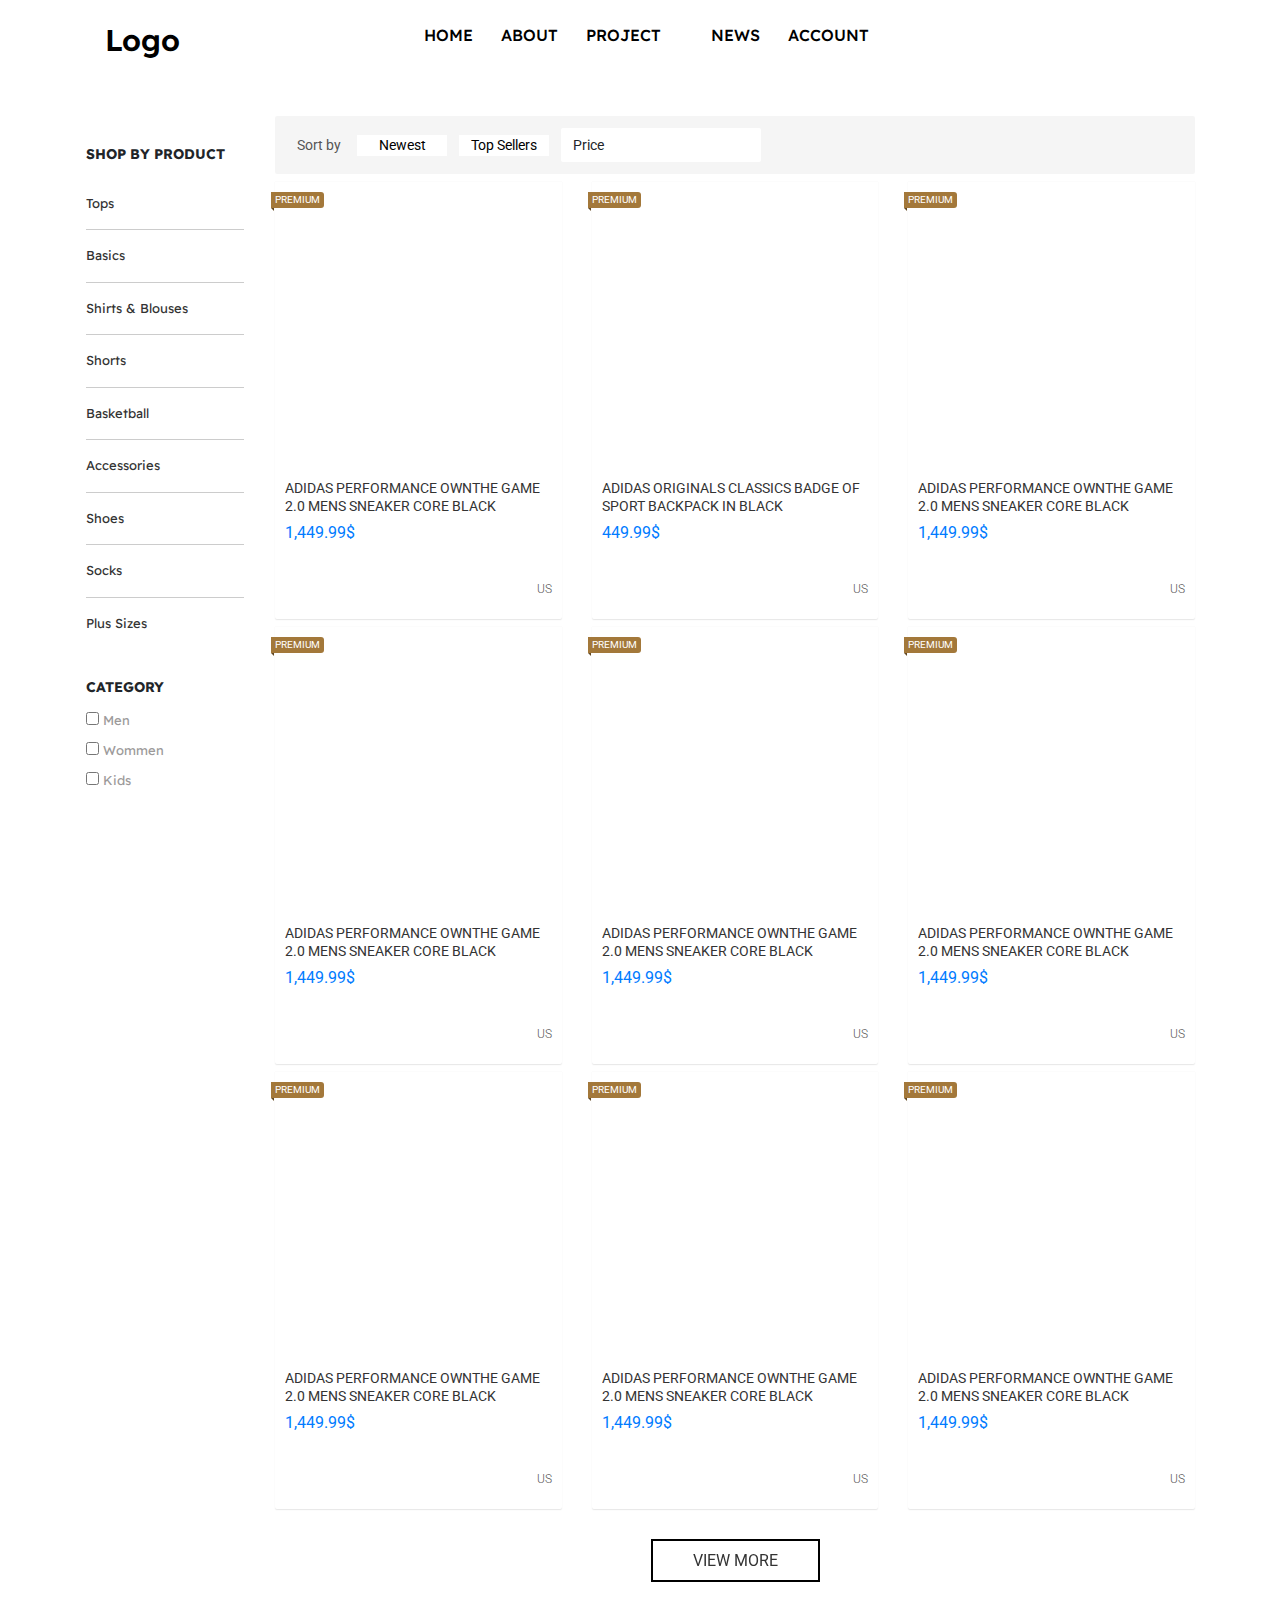
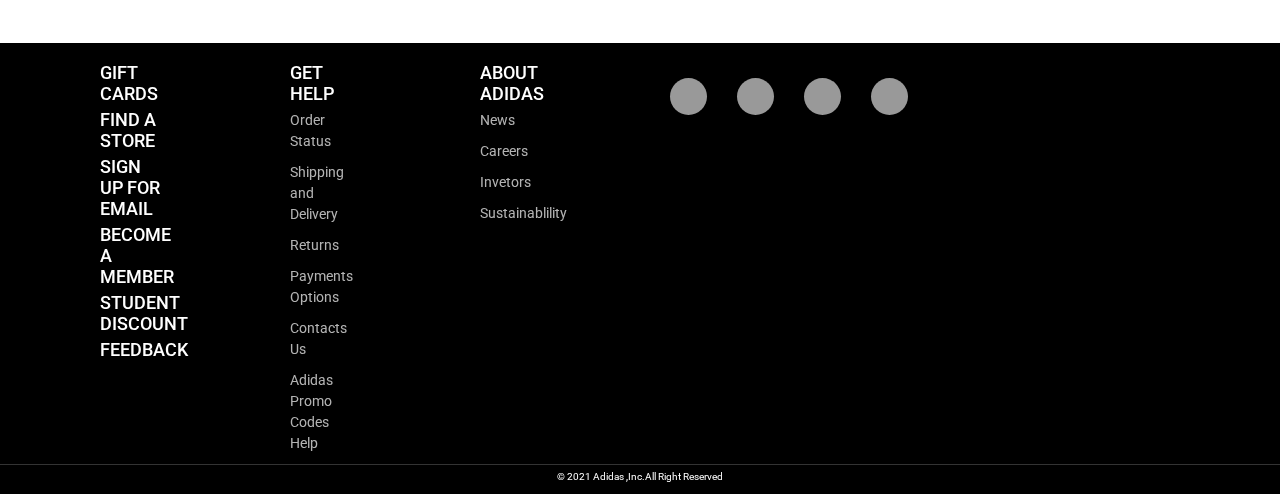
<file: allproduct.html>
<!DOCTYPE html>
<html lang="en">

<head>
    <meta charset="UTF-8">
    <meta http-equiv="X-UA-Compatible" content="IE=edge">
    <meta name="viewport" content="width=device-width, initial-scale=1.0">
    <title>Document</title>
    <link rel="stylesheet" href="https://maxcdn.bootstrapcdn.com/bootstrap/4.5.2/css/bootstrap.min.css">
    
    <link rel="stylesheet" href="https://fonts.googleapis.com/css2?family=Roboto:wght@300;400;500;700&display=swap">
    <link rel="stylesheet" href="https://pro.fontawesome.com/releases/v5.10.0/css/all.css" integrity="sha384-AYmEC3Yw5cVb3ZcuHtOA93w35dYTsvhLPVnYs9eStHfGJvOvKxVfELGroGkvsg+p" crossorigin="anonymous" />
    <link rel="stylesheet" href="./css/homepage.css">
    <link rel="stylesheet" href="./css/base.css">
    <link rel="stylesheet" href="./css/navbar.css">
    <link rel="stylesheet" href="./css/allproduct.css">
</head>

<body>

    <div class="header_nav">

            
        <nav >
    
            <div class="navbar row">
                <div class="modal"></div>
                <i class="fas fa-bars"></i>
                <div class="logo">
                    <a href="">Logo</a>
                </div>
                <div class="nav-links">
                    <div class="sidebar_logo">
                        <span class="logo_name">Logo </span>
                        <i class="fas fa-times"></i>
                    </div>
                    <ul class="links ">
                        <li><a href="./index.html">HOME</a></li>
                        
                        <li>
                            <a href="#">ABOUT</a>
                            
                        </li>
                        <li>
                            <a href="./allproduct.html">PROJECT</a>
                            <i class="fas fa-angle-down arrow project_arrow "></i>
                            <ul class="project-sub-menu sub-menu">
                                <li><a href="./allproduct.html">Web</a></li>
                                <li><a href="./allproduct.html">Web</a></li>
                                <li><a href="./allproduct.html">Web</a></li>
                                <li><a href="./allproduct.html">Web</a></li>
                                <li><a href="./allproduct.html">Web</a></li>
                            </ul>
                        </li>
                        <li>
                            <a href="./news.html">NEWS</a>
                           
                        </li>
                        <li>
                            <a href="#">ACCOUNT</a>
                            <i class="fas fa-angle-down arrow accout_arrow"></i>
                            <ul class="accout-sub-menu sub-menu">
                                <li><a href="./login.html">Sign in </a></li>
                                <li><a href="./register.html">Sign up</a></li>
                                
                            </ul>
                        </li>
        
                    </ul>
                </div>
                <div class="search-box ">
                    <i class="fas fa-search"></i>
                    <div class="input-box">
                        <input type="text" placeholder="Search...">
                    </div>
                </div>
            </div>
        </nav>
</div>

    <!-- content -->
    <div class="container sm-gutter ">
        <div class="grid wide " style="margin-top: 80px;">
            <div class="row  app__content">
                <div class="col-lg-2">

                    <nav class="category">
                        
                        <h3 class="category__heading">SHOP BY PRODUCT</h3>
                        <ul class="category-list">
                            <li class="category-item">
                                <a href="#" class="category-item__link">Tops</a>
                            </li>
                            <li class="category-item">
                                <a href="#" class="category-item__link">Basics</a>
                            </li>
                            <li class="category-item">
                                <a href="#" class="category-item__link">Shirts & Blouses</a>
                            </li>
                            <li class="category-item">
                                <a href="#" class="category-item__link">Shorts</a>
                            </li>
                            <li class="category-item">
                                <a href="#" class="category-item__link">Basketball</a>
                            </li>
                            <li class="category-item">
                                <a href="#" class="category-item__link">Accessories</a>
                            </li>
                            <li class="category-item">
                                <a href="#" class="category-item__link">Shoes</a>
                            </li>
                            <li class="category-item">
                                <a href="#" class="category-item__link">Socks</a>
                            </li>
                            <li class="category-item">
                                <a href="#" class="category-item__link">Plus Sizes</a>
                            </li>
                            
                            
                        </ul>
                        <h3 class="category__heading">CATEGORY</h3>
                        <div class="category__checkbox">

                            <input type="checkbox" id="vehicle1" name="vehicle1" class="category__checkbox--item">
                            Men<br />

                            <input type="checkbox" id="vehicle1" name="vehicle1" class="category__checkbox--item">
                            Wommen<br>
                            <input type="checkbox" id="vehicle1" name="vehicle1" class="category__checkbox--item">
                            Kids<br>
                            
                        </div>
                    </nav>
                </div>
                <div class="col-lg-10 col-12">
                    <div class="content_header row">

                        <div class="sort-left col-lg-12">
                            <div class="home-filter hide-on-moblie-tablet ">
                                <span class="home-filter__label">Sort by</span>
                                
                                <button class="home-filter__btn ">Newest</button>
                                <button class="home-filter__btn ">Top Sellers</button>
                                

                                
                                <div class="select-input">
                                    <span class="select-input__label">Price</span>
                                    <i class="select-input__icon fas fa-chevron-down"></i>
                                    <!-- List option -->
                                    <ul class="select-input__list">
                                        <li class="select-input__item">
                                            <a href="" class="select-input__link">Price : low - high</a>
                                        </li>
                                        <li class="select-input__item">
                                            <a href="" class="select-input__link">Price : high - low</a>
                                        </li>
                                    </ul>
                                </div>
    
                                
                            </div>
                        </div>
                        <div class="home-product__flex" id="products">
                            <input id="btnBox" type="checkbox">
                            <div class="col-lg-4 col-md-6 col-12 mb-20 box">
                                <a href="./productdetail.html" class="home-product__item">
                                    <div class="home-product__item-img" style="background-image: url(https://www.skipperbar.co.za/wp-content/uploads/2021/11/ADD4505B-ADIDAS-OWNTHEGAME-2-0-BLACK-H00471-V2-600x600.jpg);"></div>
                                    <h4 class="home-product__item-name">ADIDAS PERFORMANCE OWNTHE GAME 2.0 MENS SNEAKER CORE BLACK</h4>
                                    <div class="home-product__item-price">
                                        <span class="home-product__item-price-current">1,449.99$ </span>

                                    </div>
                                    <div class="home-product__item-action ">
                                        <div class="home-product__item-like home-product__item-like--liked">
                                            <i class="home-product__item-like--icon-empty far fa-heart"></i>
                                             <i class="home-product__item-like--icon-fill fas fa-heart"></i>
                                        </div>
                                       
                                        
                                    </div>
                                    <p class="home-product__item-address">US</p><br/>
                                    <div class="home-product__item-premium">
                                        <span class="home-product__item-premium-text">PREMIUM</span>
                                        
                                    </div>
                                    <!-- <div class="home-product__item-sale--off">
                                        <span class="home-product__item-sale--off-percent">10%</span>
                                        <span class="home-product__item-sale--off-label">Giảm</span>
                                    </div> -->
                                </a>
                            </div>
                            <div class="col-lg-4 col-md-6 col-12 mb-20 box">
                                <a href="./productdetail.html" class="home-product__item">
                                    <div class="home-product__item-img" style="background-image: url(https://www.skipperbar.co.za/wp-content/uploads/2021/07/ADD4493BW-ADIDAS-CLSC-BOS-3S-BLACK-H34809-V2-600x600.jpg);"></div>
                                    <h4 class="home-product__item-name">ADIDAS ORIGINALS CLASSICS BADGE OF SPORT BACKPACK IN BLACK</h4>
                                    <div class="home-product__item-price">
                                        <span class="home-product__item-price-current">449.99$ </span>

                                    </div>
                                    <div class="home-product__item-action">
                                        <div class="home-product__item-like home-product__item-like--liked">
                                            <i class="home-product__item-like--icon-empty far fa-heart"></i>
                                             <i class="home-product__item-like--icon-fill fas fa-heart"></i>
                                        </div>
                                       
                                        
                                    </div>
                                    <p class="home-product__item-address">US</p><br/>
                                    <div class="home-product__item-premium">
                                        <span class="home-product__item-premium-text">PREMIUM</span>
                                        
                                    </div>
                                    <!-- <div class="home-product__item-sale--off">
                                        <span class="home-product__item-sale--off-percent">10%</span>
                                        <span class="home-product__item-sale--off-label">Giảm</span>
                                    </div> -->
                                </a>
                            </div>
                            <div class="col-lg-4 col-md-6 col-12 mb-20 box">
                                <a href="./productdetail.html" class="home-product__item">
                                    <div class="home-product__item-img" style="background-image: url(https://assets.adidas.com/images/w_766,h_766,f_auto,q_auto:sensitive,fl_lossy,c_fill,g_auto/008f36e1db934ac4bff0ac3a0121e9e5_9366/%C3%A1o-ng%E1%BB%B1c-t%E1%BA%ADp-luy%E1%BB%87n-aeroknit.jpg);"></div>
                                    <h4 class="home-product__item-name">ADIDAS PERFORMANCE OWNTHE GAME 2.0 MENS SNEAKER CORE BLACK</h4>
                                    <div class="home-product__item-price">
                                        <span class="home-product__item-price-current">1,449.99$ </span>

                                    </div>
                                    <div class="home-product__item-action">
                                        <div class="home-product__item-like home-product__item-like--liked">
                                            <i class="home-product__item-like--icon-empty far fa-heart"></i>
                                             <i class="home-product__item-like--icon-fill fas fa-heart"></i>
                                        </div>
                                       
                                        
                                    </div>
                                    <p class="home-product__item-address">US</p><br/>
                                    <div class="home-product__item-premium">
                                        <span class="home-product__item-premium-text">PREMIUM</span>
                                        
                                    </div>
                                    <!-- <div class="home-product__item-sale--off">
                                        <span class="home-product__item-sale--off-percent">10%</span>
                                        <span class="home-product__item-sale--off-label">Giảm</span>
                                    </div> -->
                                </a>
                            </div>
                            <div class="col-lg-4 col-md-6 col-12 mb-20 box">
                                <a href="./productdetail.html" class="home-product__item">
                                    <div class="home-product__item-img" style="background-image: url(https://assets.adidas.com/images/w_766,h_766,f_auto,q_auto:sensitive,fl_lossy,c_fill,g_auto/56e33855283743f98a8aadbc00028674_9366/%C3%A1o-bra-light-support-adidas-aeroknit.jpg);"></div>
                                    <h4 class="home-product__item-name">ADIDAS PERFORMANCE OWNTHE GAME 2.0 MENS SNEAKER CORE BLACK</h4>
                                    <div class="home-product__item-price">
                                        <span class="home-product__item-price-current">1,449.99$ </span>

                                    </div>
                                    <div class="home-product__item-action">
                                        <div class="home-product__item-like home-product__item-like--liked">
                                            <i class="home-product__item-like--icon-empty far fa-heart"></i>
                                             <i class="home-product__item-like--icon-fill fas fa-heart"></i>
                                        </div>
                                       
                                        
                                    </div>
                                    <p class="home-product__item-address">US</p><br/>
                                    <div class="home-product__item-premium">
                                        <span class="home-product__item-premium-text">PREMIUM</span>
                                        
                                    </div>
                                    <!-- <div class="home-product__item-sale--off">
                                        <span class="home-product__item-sale--off-percent">10%</span>
                                        <span class="home-product__item-sale--off-label">Giảm</span>
                                    </div> -->
                                </a>
                            </div>
                            <div class="col-lg-4 col-md-6 col-12 mb-20 box">
                                <a href="./productdetail.html" class="home-product__item">
                                    <div class="home-product__item-img" style="background-image: url(https://assets.adidas.com/images/w_276,h_276,f_auto,q_auto:sensitive,fl_lossy,c_fill,g_auto/9fbcb9120d14485e999cad430111fa21_9366/H09135_00_plp_standard.jpg);"></div>
                                    <h4 class="home-product__item-name">ADIDAS PERFORMANCE OWNTHE GAME 2.0 MENS SNEAKER CORE BLACK</h4>
                                    <div class="home-product__item-price">
                                        <span class="home-product__item-price-current">1,449.99$ </span>

                                    </div>
                                    <div class="home-product__item-action">
                                        <div class="home-product__item-like home-product__item-like--liked">
                                            <i class="home-product__item-like--icon-empty far fa-heart"></i>
                                             <i class="home-product__item-like--icon-fill fas fa-heart"></i>
                                        </div>
                                       
                                        
                                    </div>
                                    <p class="home-product__item-address">US</p><br/>
                                    <div class="home-product__item-premium">
                                        <span class="home-product__item-premium-text">PREMIUM</span>
                                        
                                    </div>
                                    <!-- <div class="home-product__item-sale--off">
                                        <span class="home-product__item-sale--off-percent">10%</span>
                                        <span class="home-product__item-sale--off-label">Giảm</span>
                                    </div> -->
                                </a>
                            </div>
                            <div class="col-lg-4 col-md-6 col-12 mb-20 box">
                                <a href="./productdetail.html" class="home-product__item">
                                    <div class="home-product__item-img" style="background-image: url(https://assets.adidas.com/images/w_766,h_766,f_auto,q_auto:sensitive,fl_lossy,c_fill,g_auto/52e15d6c6cbe4d7fb3bfabcc01711d2c_9366/%C3%A1o-kho%C3%A1c-gi%C3%B3-kh%C3%B3a-k%C3%A9o-d%E1%BB%8Dc-th%C3%A2n-c%C3%B3-l%E1%BB%9Bp-l%C3%B3t.jpg);"></div>
                                    <h4 class="home-product__item-name">ADIDAS PERFORMANCE OWNTHE GAME 2.0 MENS SNEAKER CORE BLACK</h4>
                                    <div class="home-product__item-price">
                                        <span class="home-product__item-price-current">1,449.99$ </span>

                                    </div>
                                    <div class="home-product__item-action">
                                        <div class="home-product__item-like home-product__item-like--liked">
                                            <i class="home-product__item-like--icon-empty far fa-heart"></i>
                                             <i class="home-product__item-like--icon-fill fas fa-heart"></i>
                                        </div>
                                       
                                        
                                    </div>
                                    <p class="home-product__item-address">US</p><br/>
                                    <div class="home-product__item-premium">
                                        <span class="home-product__item-premium-text">PREMIUM</span>
                                        
                                    </div>
                                    <!-- <div class="home-product__item-sale--off">
                                        <span class="home-product__item-sale--off-percent">10%</span>
                                        <span class="home-product__item-sale--off-label">Giảm</span>
                                    </div> -->
                                </a>
                            </div>
                            <div class="col-lg-4 col-md-6 col-12 mb-20 box">
                                <a href="./productdetail.html" class="home-product__item">
                                    <div class="home-product__item-img" style="background-image: url(https://assets.adidas.com/images/w_766,h_766,f_auto,q_auto:sensitive,fl_lossy,c_fill,g_auto/6335b6e5975b44b2b7f1ad120147a646_9366/%C3%A1o-sweatshirt-c%E1%BB%95-tr%C3%B2n-ba-l%C3%A1-classics-adicolor.jpg);"></div>
                                    <h4 class="home-product__item-name">ADIDAS PERFORMANCE OWNTHE GAME 2.0 MENS SNEAKER CORE BLACK</h4>
                                    <div class="home-product__item-price">
                                        <span class="home-product__item-price-current">1,449.99$ </span>

                                    </div>
                                    <div class="home-product__item-action">
                                        <div class="home-product__item-like home-product__item-like--liked">
                                            <i class="home-product__item-like--icon-empty far fa-heart"></i>
                                             <i class="home-product__item-like--icon-fill fas fa-heart"></i>
                                        </div>
                                       
                                        
                                    </div>
                                    <p class="home-product__item-address">US</p><br/>
                                    <div class="home-product__item-premium">
                                        <span class="home-product__item-premium-text">PREMIUM</span>
                                        
                                    </div>
                                    <!-- <div class="home-product__item-sale--off">
                                        <span class="home-product__item-sale--off-percent">10%</span>
                                        <span class="home-product__item-sale--off-label">Giảm</span>
                                    </div> -->
                                </a>
                            </div>
                            <div class="col-lg-4 col-md-6 col-12 mb-20 box">
                                <a href="./productdetail.html" class="home-product__item">
                                    <div class="home-product__item-img" style="background-image: url(https://assets.adidas.com/images/w_766,h_766,f_auto,q_auto:sensitive,fl_lossy,c_fill,g_auto/c97a0e5d6cfa4de69a5cacf5012ef380_9366/%C3%A1o-hoodie-su%C3%B4ng-r.y.v..jpg);"></div>
                                    <h4 class="home-product__item-name">ADIDAS PERFORMANCE OWNTHE GAME 2.0 MENS SNEAKER CORE BLACK</h4>
                                    <div class="home-product__item-price">
                                        <span class="home-product__item-price-current">1,449.99$ </span>

                                    </div>
                                    <div class="home-product__item-action">
                                        <div class="home-product__item-like home-product__item-like--liked">
                                            <i class="home-product__item-like--icon-empty far fa-heart"></i>
                                             <i class="home-product__item-like--icon-fill fas fa-heart"></i>
                                        </div>
                                       
                                        
                                    </div>
                                    <p class="home-product__item-address">US</p><br/>
                                    <div class="home-product__item-premium">
                                        <span class="home-product__item-premium-text">PREMIUM</span>
                                        
                                    </div>
                                    <!-- <div class="home-product__item-sale--off">
                                        <span class="home-product__item-sale--off-percent">10%</span>
                                        <span class="home-product__item-sale--off-label">Giảm</span>
                                    </div> -->
                                </a>
                            </div>
                            <div class="col-lg-4 col-md-6 col-12 mb-20 box">
                                <a href="./productdetail.html" class="home-product__item">
                                    <div class="home-product__item-img" style="background-image: url(https://assets.adidas.com/images/w_766,h_766,f_auto,q_auto:sensitive,fl_lossy,c_fill,g_auto/1f388beb698c468fba35ad3b0015194a_9366/st-hoody-hl.jpg);"></div>
                                    <h4 class="home-product__item-name">ADIDAS PERFORMANCE OWNTHE GAME 2.0 MENS SNEAKER CORE BLACK</h4>
                                    <div class="home-product__item-price">
                                        <span class="home-product__item-price-current">1,449.99$ </span>

                                    </div>
                                    <div class="home-product__item-action">
                                        <div class="home-product__item-like home-product__item-like--liked">
                                            <i class="home-product__item-like--icon-empty far fa-heart"></i>
                                             <i class="home-product__item-like--icon-fill fas fa-heart"></i>
                                        </div>
                                       
                                        
                                    </div>
                                    <p class="home-product__item-address">US</p><br/>
                                    <div class="home-product__item-premium">
                                        <span class="home-product__item-premium-text">PREMIUM</span>
                                        
                                    </div>
                                    <!-- <div class="home-product__item-sale--off">
                                        <span class="home-product__item-sale--off-percent">10%</span>
                                        <span class="home-product__item-sale--off-label">Giảm</span>
                                    </div> -->
                                </a>
                            </div>
                            <div class="col-lg-4 col-md-6 col-12 mb-20 box">
                                <a href="./productdetail.html" class="home-product__item">
                                    <div class="home-product__item-img" style="background-image: url(https://assets.adidas.com/images/w_766,h_766,f_auto,q_auto:sensitive,fl_lossy,c_fill,g_auto/086bd817383547cd94abacc9017c4035_9366/pb-alwaysom-hen.jpg);"></div>
                                    <h4 class="home-product__item-name">ADIDAS PERFORMANCE OWNTHE GAME 2.0 MENS SNEAKER CORE BLACK</h4>
                                    <div class="home-product__item-price">
                                        <span class="home-product__item-price-current">1,449.99$ </span>

                                    </div>
                                    <div class="home-product__item-action">
                                        <div class="home-product__item-like home-product__item-like--liked">
                                            <i class="home-product__item-like--icon-empty far fa-heart"></i>
                                             <i class="home-product__item-like--icon-fill fas fa-heart"></i>
                                        </div>
                                       
                                        
                                    </div>
                                    <p class="home-product__item-address">US</p><br/>
                                    <div class="home-product__item-premium">
                                        <span class="home-product__item-premium-text">PREMIUM</span>
                                        
                                    </div>
                                    <!-- <div class="home-product__item-sale--off">
                                        <span class="home-product__item-sale--off-percent">10%</span>
                                        <span class="home-product__item-sale--off-label">Giảm</span>
                                    </div> -->
                                </a>
                            </div>
                            <div class="col-lg-4 col-md-6 col-12 mb-20 box">
                                <a href="./productdetail.html" class="home-product__item">
                                    <div class="home-product__item-img" style="background-image: url(https://www.skipperbar.co.za/wp-content/uploads/2021/02/ADD2890OL-adidas-Sabalo-Olive-Green-EG7841-V2-700x700.jpg);"></div>
                                    <h4 class="home-product__item-name">ADIDAS PERFORMANCE OWNTHE GAME 2.0 MENS SNEAKER CORE BLACK</h4>
                                    <div class="home-product__item-price">
                                        <span class="home-product__item-price-current">1,449.99$ </span>

                                    </div>
                                    <div class="home-product__item-action">
                                        <div class="home-product__item-like home-product__item-like--liked">
                                            <i class="home-product__item-like--icon-empty far fa-heart"></i>
                                             <i class="home-product__item-like--icon-fill fas fa-heart"></i>
                                        </div>
                                       
                                        
                                    </div>
                                    <p class="home-product__item-address">US</p><br/>
                                    <div class="home-product__item-premium">
                                        <span class="home-product__item-premium-text">PREMIUM</span>
                                        
                                    </div>
                                    <!-- <div class="home-product__item-sale--off">
                                        <span class="home-product__item-sale--off-percent">10%</span>
                                        <span class="home-product__item-sale--off-label">Giảm</span>
                                    </div> -->
                                </a>
                            </div>
                            <div class="col-lg-4 col-md-6 col-12 mb-20 box">
                                <a href="./productdetail.html" class="home-product__item">
                                    <div class="home-product__item-img" style="background-image: url(https://www.skipperbar.co.za/wp-content/uploads/2021/02/ADD3947I-Adidas-SL-PQ-PS-Blue-EX4995-V2-700x700.jpg);"></div>
                                    <h4 class="home-product__item-name">ADIDAS PERFORMANCE OWNTHE GAME 2.0 MENS SNEAKER CORE BLACK</h4>
                                    <div class="home-product__item-price">
                                        <span class="home-product__item-price-current">1,449.99$ </span>

                                    </div>
                                    <div class="home-product__item-action">
                                        <div class="home-product__item-like home-product__item-like--liked">
                                            <i class="home-product__item-like--icon-empty far fa-heart"></i>
                                             <i class="home-product__item-like--icon-fill fas fa-heart"></i>
                                        </div>
                                       
                                        
                                    </div>
                                    <p class="home-product__item-address">US</p><br/>
                                    <div class="home-product__item-premium">
                                        <span class="home-product__item-premium-text">PREMIUM</span>
                                        
                                    </div>
                                    <!-- <div class="home-product__item-sale--off">
                                        <span class="home-product__item-sale--off-percent">10%</span>
                                        <span class="home-product__item-sale--off-label">Giảm</span>
                                    </div> -->
                                </a>
                            </div>
                            <div class="col-lg-4 col-md-6 col-12 mb-20 box">
                                <a href="./productdetail.html" class="home-product__item">
                                    <div class="home-product__item-img" style="background-image: url(https://www.skipperbar.co.za/wp-content/uploads/2021/03/ADD3479W-ADIDAS-PERFORMANCE-OWNTHEGAME-WHT-BLK-GOLD-FY6010-V2-700x700.jpg);"></div>
                                    <h4 class="home-product__item-name">ADIDAS PERFORMANCE OWNTHE GAME 2.0 MENS SNEAKER CORE BLACK</h4>
                                    <div class="home-product__item-price">
                                        <span class="home-product__item-price-current">1,449.99$ </span>

                                    </div>
                                    <div class="home-product__item-action">
                                        <div class="home-product__item-like home-product__item-like--liked">
                                            <i class="home-product__item-like--icon-empty far fa-heart"></i>
                                             <i class="home-product__item-like--icon-fill fas fa-heart"></i>
                                        </div>
                                       
                                        
                                    </div>
                                    <p class="home-product__item-address">US</p><br/>
                                    <div class="home-product__item-premium">
                                        <span class="home-product__item-premium-text">PREMIUM</span>
                                        
                                    </div>
                                    <!-- <div class="home-product__item-sale--off">
                                        <span class="home-product__item-sale--off-percent">10%</span>
                                        <span class="home-product__item-sale--off-label">Giảm</span>
                                    </div> -->
                                </a>
                            </div>
                            
                            <div class="col-lg-4 col-md-6 col-12 mb-20 box">
                                <a href="./productdetail.html" class="home-product__item">
                                    <div class="home-product__item-img" style="background-image: url(https://www.skipperbar.co.za/wp-content/uploads/2021/05/ADD2897GO-ADIDAS-CLASSIC-BP-3S-CREW-GREEN-GL0918-V2-600x600.jpg);"></div>
                                    <h4 class="home-product__item-name">ADIDAS PERFORMANCE OWNTHE GAME 2.0 MENS SNEAKER CORE BLACK</h4>
                                    <div class="home-product__item-price">
                                        <span class="home-product__item-price-current">1,449.99$ </span>

                                    </div>
                                    <div class="home-product__item-action">
                                        <div class="home-product__item-like home-product__item-like--liked">
                                            <i class="home-product__item-like--icon-empty far fa-heart"></i>
                                             <i class="home-product__item-like--icon-fill fas fa-heart"></i>
                                        </div>
                                       
                                        
                                    </div>
                                    <p class="home-product__item-address">US</p><br/>
                                    <div class="home-product__item-premium">
                                        <span class="home-product__item-premium-text">PREMIUM</span>
                                        
                                    </div>
                                    <!-- <div class="home-product__item-sale--off">
                                        <span class="home-product__item-sale--off-percent">10%</span>
                                        <span class="home-product__item-sale--off-label">Giảm</span>
                                    </div> -->
                                </a>
                            </div>
                            <div class="col-lg-4 col-md-6 col-12 mb-20 box">
                                <a href="./productdetail.html" class="home-product__item">
                                    <div class="home-product__item-img" style="background-image: url(https://www.skipperbar.co.za/wp-content/uploads/2021/05/ADD2897GO-ADIDAS-CLASSIC-BP-3S-CREW-GREEN-GL0918-V2-600x600.jpg);"></div>
                                    <h4 class="home-product__item-name">ADIDAS PERFORMANCE OWNTHE GAME 2.0 MENS SNEAKER CORE BLACK</h4>
                                    <div class="home-product__item-price">
                                        <span class="home-product__item-price-current">1,449.99$ </span>

                                    </div>
                                    <div class="home-product__item-action">
                                        <div class="home-product__item-like home-product__item-like--liked">
                                            <i class="home-product__item-like--icon-empty far fa-heart"></i>
                                             <i class="home-product__item-like--icon-fill fas fa-heart"></i>
                                        </div>
                                       
                                        
                                    </div>
                                    <p class="home-product__item-address">US</p><br/>
                                    <div class="home-product__item-premium">
                                        <span class="home-product__item-premium-text">PREMIUM</span>
                                        
                                    </div>
                                    <!-- <div class="home-product__item-sale--off">
                                        <span class="home-product__item-sale--off-percent">10%</span>
                                        <span class="home-product__item-sale--off-label">Giảm</span>
                                    </div> -->
                                </a>
                            </div>
                            <div class="col-lg-4 col-md-6 col-12 mb-20 box">
                                <a href="./productdetail.html" class="home-product__item">
                                    <div class="home-product__item-img" style="background-image: url(https://www.skipperbar.co.za/wp-content/uploads/2021/05/ADD2897GO-ADIDAS-CLASSIC-BP-3S-CREW-GREEN-GL0918-V2-600x600.jpg);"></div>
                                    <h4 class="home-product__item-name">ADIDAS PERFORMANCE OWNTHE GAME 2.0 MENS SNEAKER CORE BLACK</h4>
                                    <div class="home-product__item-price">
                                        <span class="home-product__item-price-current">1,449.99$ </span>

                                    </div>
                                    <div class="home-product__item-action">
                                        <div class="home-product__item-like home-product__item-like--liked">
                                            <i class="home-product__item-like--icon-empty far fa-heart"></i>
                                             <i class="home-product__item-like--icon-fill fas fa-heart"></i>
                                        </div>
                                       
                                        
                                    </div>
                                    <p class="home-product__item-address">US</p><br/>
                                    <div class="home-product__item-premium">
                                        <span class="home-product__item-premium-text">PREMIUM</span>
                                        
                                    </div>
                                    <!-- <div class="home-product__item-sale--off">
                                        <span class="home-product__item-sale--off-percent">10%</span>
                                        <span class="home-product__item-sale--off-label">Giảm</span>
                                    </div> -->
                                </a>
                            </div>
                            <div class="col-lg-4 col-md-6 col-12 mb-20 box">
                                <a href="./productdetail.html" class="home-product__item">
                                    <div class="home-product__item-img" style="background-image: url(https://www.skipperbar.co.za/wp-content/uploads/2021/05/ADD2897GO-ADIDAS-CLASSIC-BP-3S-CREW-GREEN-GL0918-V2-600x600.jpg);"></div>
                                    <h4 class="home-product__item-name">ADIDAS PERFORMANCE OWNTHE GAME 2.0 MENS SNEAKER CORE BLACK</h4>
                                    <div class="home-product__item-price">
                                        <span class="home-product__item-price-current">1,449.99$ </span>

                                    </div>
                                    <div class="home-product__item-action">
                                        <div class="home-product__item-like home-product__item-like--liked">
                                            <i class="home-product__item-like--icon-empty far fa-heart"></i>
                                             <i class="home-product__item-like--icon-fill fas fa-heart"></i>
                                        </div>
                                       
                                        
                                    </div>
                                    <p class="home-product__item-address">US</p><br/>
                                    <div class="home-product__item-premium">
                                        <span class="home-product__item-premium-text">PREMIUM</span>
                                        
                                    </div>
                                    <!-- <div class="home-product__item-sale--off">
                                        <span class="home-product__item-sale--off-percent">10%</span>
                                        <span class="home-product__item-sale--off-label">Giảm</span>
                                    </div> -->
                                </a>
                            </div>

                            <div class="col-lg-4 col-md-6 col-12 mb-20 box">
                                <a href="./productdetail.html" class="home-product__item">
                                    <div class="home-product__item-img" style="background-image: url(https://www.skipperbar.co.za/wp-content/uploads/2021/05/ADD2897GO-ADIDAS-CLASSIC-BP-3S-CREW-GREEN-GL0918-V2-600x600.jpg);"></div>
                                    <h4 class="home-product__item-name">ADIDAS PERFORMANCE OWNTHE GAME 2.0 MENS SNEAKER CORE BLACK</h4>
                                    <div class="home-product__item-price">
                                        <span class="home-product__item-price-current">1,449.99$ </span>

                                    </div>
                                    <div class="home-product__item-action">
                                        <div class="home-product__item-like home-product__item-like--liked">
                                            <i class="home-product__item-like--icon-empty far fa-heart"></i>
                                             <i class="home-product__item-like--icon-fill fas fa-heart"></i>
                                        </div>
                                       
                                        
                                    </div>
                                    <p class="home-product__item-address">US</p><br/>
                                    <div class="home-product__item-premium">
                                        <span class="home-product__item-premium-text">PREMIUM</span>
                                        
                                    </div>
                                    <!-- <div class="home-product__item-sale--off">
                                        <span class="home-product__item-sale--off-percent">10%</span>
                                        <span class="home-product__item-sale--off-label">Giảm</span>
                                    </div> -->
                                </a>
                            </div>
                            <div class="col-lg-4 col-md-6 col-12 mb-20 box">
                                <a href="./productdetail.html" class="home-product__item">
                                    <div class="home-product__item-img" style="background-image: url(https://www.skipperbar.co.za/wp-content/uploads/2021/05/ADD2897GO-ADIDAS-CLASSIC-BP-3S-CREW-GREEN-GL0918-V2-600x600.jpg);"></div>
                                    <h4 class="home-product__item-name">ADIDAS PERFORMANCE OWNTHE GAME 2.0 MENS SNEAKER CORE BLACK</h4>
                                    <div class="home-product__item-price">
                                        <span class="home-product__item-price-current">1,449.99$ </span>

                                    </div>
                                    <div class="home-product__item-action">
                                        <div class="home-product__item-like home-product__item-like--liked">
                                            <i class="home-product__item-like--icon-empty far fa-heart"></i>
                                             <i class="home-product__item-like--icon-fill fas fa-heart"></i>
                                        </div>
                                       
                                        
                                    </div>
                                    <p class="home-product__item-address">US</p><br/>
                                    <div class="home-product__item-premium">
                                        <span class="home-product__item-premium-text">PREMIUM</span>
                                        
                                    </div>
                                    <!-- <div class="home-product__item-sale--off">
                                        <span class="home-product__item-sale--off-percent">10%</span>
                                        <span class="home-product__item-sale--off-label">Giảm</span>
                                    </div> -->
                                </a>
                            </div>
                            <div class="col-lg-4 col-md-6 col-12 mb-20 box">
                                <a href="./productdetail.html" class="home-product__item">
                                    <div class="home-product__item-img" style="background-image: url(https://www.skipperbar.co.za/wp-content/uploads/2021/05/ADD2897GO-ADIDAS-CLASSIC-BP-3S-CREW-GREEN-GL0918-V2-600x600.jpg);"></div>
                                    <h4 class="home-product__item-name">ADIDAS PERFORMANCE OWNTHE GAME 2.0 MENS SNEAKER CORE BLACK</h4>
                                    <div class="home-product__item-price">
                                        <span class="home-product__item-price-current">1,449.99$ </span>

                                    </div>
                                    <div class="home-product__item-action">
                                        <div class="home-product__item-like home-product__item-like--liked">
                                            <i class="home-product__item-like--icon-empty far fa-heart"></i>
                                             <i class="home-product__item-like--icon-fill fas fa-heart"></i>
                                        </div>
                                       
                                        
                                    </div>
                                    <p class="home-product__item-address">US</p><br/>
                                    <div class="home-product__item-premium">
                                        <span class="home-product__item-premium-text">PREMIUM</span>
                                        
                                    </div>
                                    <!-- <div class="home-product__item-sale--off">
                                        <span class="home-product__item-sale--off-percent">10%</span>
                                        <span class="home-product__item-sale--off-label">Giảm</span>
                                    </div> -->
                                </a>
                            </div>
                            <div class="col-lg-4 col-md-6 col-12 mb-20 box">
                                <a href="./productdetail.html" class="home-product__item">
                                    <div class="home-product__item-img" style="background-image: url(https://www.skipperbar.co.za/wp-content/uploads/2021/05/ADD2897GO-ADIDAS-CLASSIC-BP-3S-CREW-GREEN-GL0918-V2-600x600.jpg);"></div>
                                    <h4 class="home-product__item-name">ADIDAS PERFORMANCE OWNTHE GAME 2.0 MENS SNEAKER CORE BLACK</h4>
                                    <div class="home-product__item-price">
                                        <span class="home-product__item-price-current">1,449.99$ </span>

                                    </div>
                                    <div class="home-product__item-action">
                                        <div class="home-product__item-like home-product__item-like--liked">
                                            <i class="home-product__item-like--icon-empty far fa-heart"></i>
                                             <i class="home-product__item-like--icon-fill fas fa-heart"></i>
                                        </div>
                                       
                                        
                                    </div>
                                    <p class="home-product__item-address">US</p><br/>
                                    <div class="home-product__item-premium">
                                        <span class="home-product__item-premium-text">PREMIUM</span>
                                        
                                    </div>
                                    <!-- <div class="home-product__item-sale--off">
                                        <span class="home-product__item-sale--off-percent">10%</span>
                                        <span class="home-product__item-sale--off-label">Giảm</span>
                                    </div> -->
                                </a>
                            </div>
                            
                        </div>
                        
                    </div>
                    <label class=" btn-area " for="btnBox">
                        <span style="cursor: pointer;" class="loadmore-btn">View more</span>
                    </label>
                </div>

            </div>
        </div>
    </div>

    <div class="footer">
        <div class="container"> 
            <div class="row">
                <div  class="col-lg-6 col-md-6 col-sm-12 mb-20 col-12 footer_list">

                    <div class="col-lg-2  footer_margin">
                        <div class="footer_inf">
                            
                            <h3 class="footer_item">GIFT CARDS</h3>
                            <h3 class="footer_item">FIND A STORE </h3>
                            <h3 class="footer_item">SIGN UP FOR EMAIL</h3>
                            <h3 class="footer_item">BECOME A MEMBER</h3>
                            <h3 class="footer_item">STUDENT DISCOUNT</h3>
                            <h3 class="footer_item">FEEDBACK</h3>
                        </div>
                    </div>
                    <div class="col-lg-2  footer_margin">
                        <div class="footer_inf">
    
                            <h3 class="footer_item">GET HELP</h3>
                            <p class="footer_item">Order Status</p>
                            <p class="footer_item">Shipping and Delivery</p>
                            <p class="footer_item">Returns</p>
                            <p class="footer_item">Payments Options</p>
                            <p class="footer_item">Contacts Us</p>
                            <p class="footer_item">Adidas Promo Codes Help</p>
                        </div>
                    </div>
                    <div class="col-lg-2  footer_margin">
                        <div class="footer_inf">
    
                            <h3 class="footer_item">ABOUT ADIDAS </h3>
                            <p class="footer_item">News</p>
                            <p class="footer_item">Careers</p>
                            <p class="footer_item">Invetors</p>
                            <p class="footer_item">Sustainablility</p>
                        </div>
                        
                    </div>
                </div>
                <div class="col-lg-6 col-md-6 col-sm-12 mb-20 col-12">
                    <div class="footer_contact">

                        <div class="footer_icon">
                            <i class="fab fa-facebook-f"></i>
                        </div>
                        <div class="footer_icon">
                            <i class="fab fa-instagram"></i>
                        </div>
                        <div class="footer_icon">
                            <i class="fab fa-twitter"></i>
                        </div>
                        <div class="footer_icon">
                            <i class="fab fa-youtube"></i>
                        </div>
                    </div>
                </div>
                
            </div>
        </div>
        <div class="footer_bottom">
            <div class="container">
                <div class="row">
                    <div class="col-12 footer_end">
                        <p class="footer__text">© 2021 Adidas ,Inc.All Right Reserved</p>
                    </div>
                </div>
            </div>
        </div>
    </div>

    <!-- ============= -->

    <script src="https://code.jquery.com/jquery-3.5.1.min.js"></script>
    <script src="./header.js"></script>
    <script>
        $(".box").slice(0 , 3).show()
        $("#loadmore").on("click",function(){
            $(".box:hidden").slice(0, 3).slideDown()
            if($(".box:hidden").length == 0){
                $("#loadmore").fadeOut('slow')
            }
        })
//         $("#loadmore").click(function(){
//     $("#products .box:hidden").slice(0,3).slideDown();
//     if($("#products .box:hidden").length == 0){
//         $("#loadmore").fadeOut("slow")
//     }
// })
    </script>
</body>

</html>
</file>
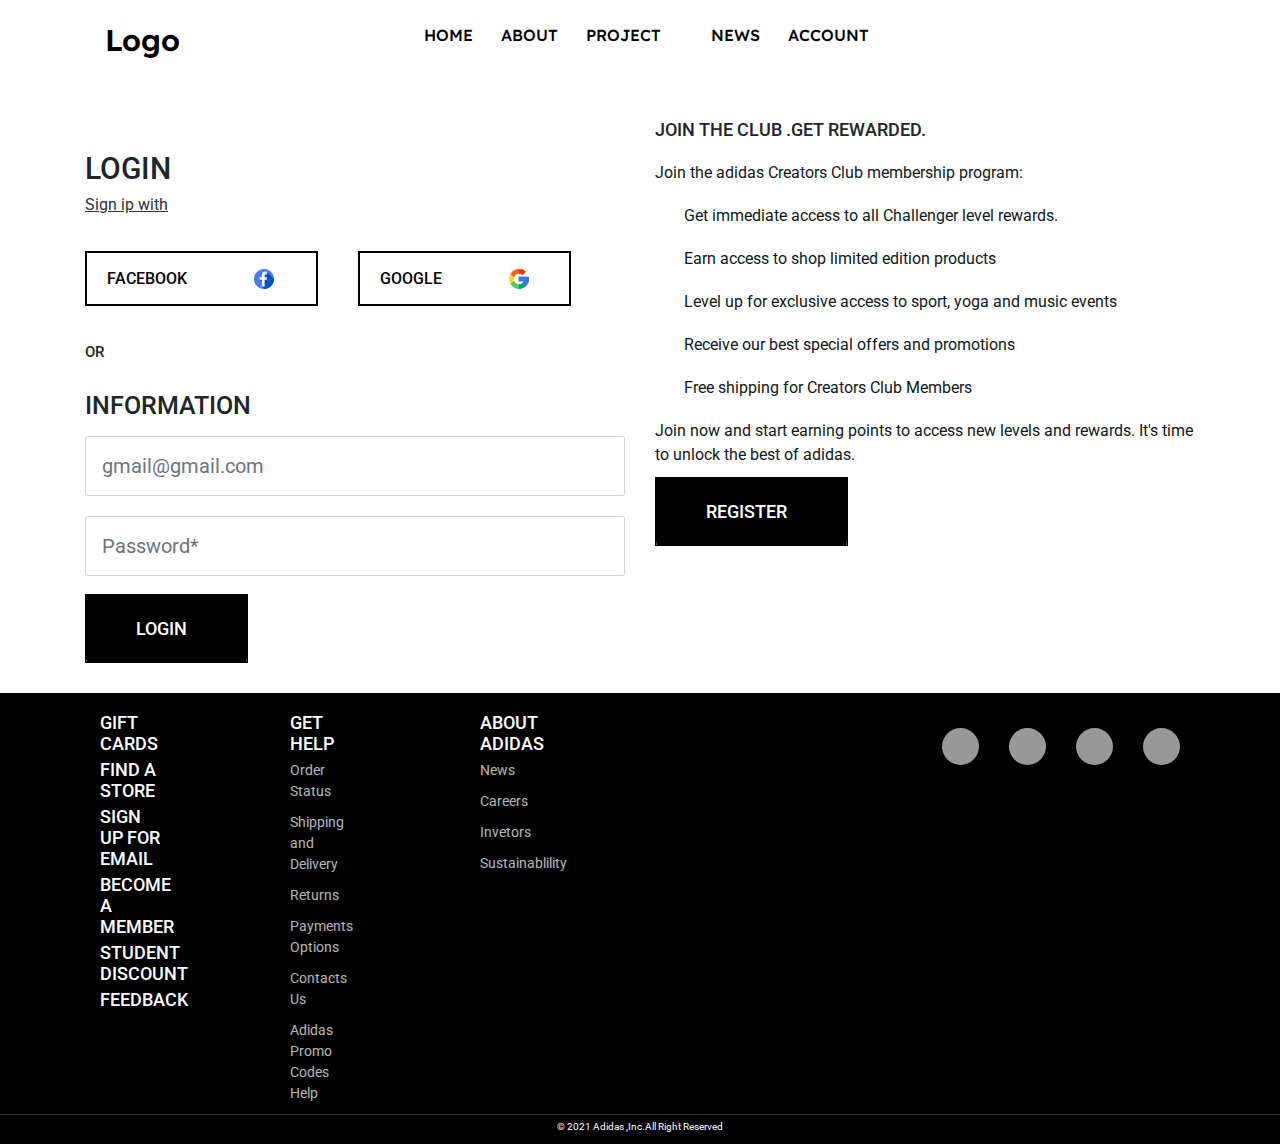
<file: login.html>
<!DOCTYPE html>
<html lang="en">

<head>
    <meta charset="UTF-8">
    <meta http-equiv="X-UA-Compatible" content="IE=edge">
    <meta name="viewport" content="width=device-width, initial-scale=1.0">
    <title>login</title>
    <link rel="stylesheet" href="https://maxcdn.bootstrapcdn.com/bootstrap/4.5.2/css/bootstrap.min.css">
    <link rel="stylesheet" href="https://fonts.googleapis.com/css2?family=Roboto:wght@300;400;500;700&display=swap">
    <link rel="stylesheet" href="https://pro.fontawesome.com/releases/v5.10.0/css/all.css"
        integrity="sha384-AYmEC3Yw5cVb3ZcuHtOA93w35dYTsvhLPVnYs9eStHfGJvOvKxVfELGroGkvsg+p" crossorigin="anonymous" />
    <link rel="stylesheet" href="./css/homepage.css">
    <link rel="stylesheet" href="./css/base.css">
    <link rel="stylesheet" href="./css/navbar.css">
    
    <link rel="stylesheet" href="./css/login.css">
</head>

<body>

    <!-- mobile menu -->

    <!-- header -->
    <div class="header_nav">

            
        <nav >
    
            <div class="navbar row">
                <div class="modal"></div>
                <i class="fas fa-bars"></i>
                <div class="logo">
                    <a href="">Logo</a>
                </div>
                <div class="nav-links">
                    <div class="sidebar_logo">
                        <span class="logo_name">Logo </span>
                        <i class="fas fa-times"></i>
                    </div>
                    <ul class="links ">
                        <li><a href="./index.html">HOME</a></li>
                        
                        <li>
                            <a href="#">ABOUT</a>
                            
                        </li>
                        <li>
                            <a href="./allproduct.html">PROJECT</a>
                            <i class="fas fa-angle-down arrow project_arrow "></i>
                            <ul class="project-sub-menu sub-menu">
                                <li><a href="./allproduct.html">Web</a></li>
                                <li><a href="./allproduct.html">Web</a></li>
                                <li><a href="./allproduct.html">Web</a></li>
                                <li><a href="./allproduct.html">Web</a></li>
                                <li><a href="./allproduct.html">Web</a></li>
                            </ul>
                        </li>
                        <li>
                            <a href="./news.html">NEWS</a>
                           
                        </li>
                        <li>
                            <a href="#">ACCOUNT</a>
                            <i class="fas fa-angle-down arrow accout_arrow"></i>
                            <ul class="accout-sub-menu sub-menu">
                                <li><a href="./login.html">Sign in </a></li>
                                <li><a href="./register.html">Sign up</a></li>
                                
                            </ul>
                        </li>
        
                    </ul>
                </div>
                <div class="search-box ">
                    <i class="fas fa-search"></i>
                    <div class="input-box">
                        <input type="text" placeholder="Search...">
                    </div>
                </div>
            </div>
        </nav>
    </div>

    <!-- content -->
    <div class="content">
        <div class="container">
            <div class="row">
                <form action="" method="POST" class="col-sm-12 col-lg-6 login " id="form-1">
                    <div class="form_header">
                        <h1>LOGIN</h1>
                        <a href="" class="forgot">Sign ip with</a>
                    </div>
                    <div class="form-social ">
                        <a href="" class="form-submit-social btn-blocker">
                            <span>Facebook</span>
                            <img src="./icon/facebook.svg" alt="" class="form-submit-social--img">
                        </a>
                        <a href="" class="form-submit-social btn-blocker">
                            <span>GOOGLE</span>
                            <img src="./icon/google.svg" alt="" class="form-submit-social--img">
                        </a>
                    </div>
                    <h4 style="margin-top: 52px;">OR</h4>
                    <h1>INFORMATION</h1>
                    <div class="list_input">

                       
                        <div class="input_item">
                            
                            <input name="email" id="email" class="form-control" type="text"
                                placeholder="gmail@gmail.com">
                            <span class="form-message"></span>
                        </div>
                        <div class="input_item ">
                            
                            <input name="password" id="password" class="form-control" type="password"
                                placeholder="Password*">
                            <span class="form-message"></span>
                        </div>
                        

                    </div>

                    <button class="form-submit btn-blocker" style="border-radius: unset;">LOGIN<i class="fas fa-arrow-right"
                        style="font-size: 16px;margin-left: 10px;"></i></button>




                </form>
                <div class="col-sm-12 col-lg-6 login">
                    <h3 class="heading">JOIN THE CLUB .GET REWARDED.</h3>
                    <p class="text-login">Join the adidas Creators Club membership program:</p>
                    <ul>
                        <li class="text-login-item"><i class="fas fa-check"></i>
                            <p class="text-login">Get immediate access to all Challenger level rewards.</p>
                        </li>
                        <li class="text-login-item"><i class="fas fa-check"></i>
                            <p class="text-login">Earn access to shop limited edition products</p>
                        </li>
                        <li class="text-login-item"><i class="fas fa-check"></i>
                            <p class="text-login">Level up for exclusive access to sport, yoga and music events</p>
                        </li>
                        <li class="text-login-item"><i class="fas fa-check"></i>
                            <p class="text-login">Receive our best special offers and promotions</p>
                        </li>
                        <li class="text-login-item"><i class="fas fa-check"></i>
                            <p class="text-login">Free shipping for Creators Club Members</p>
                        </li>
                        <p class="text-login">Join now and start earning points to access new levels and rewards. It's
                            time to unlock the best of adidas.
                        </p>
                    </ul>
                    <a href="./register.html"><button class="form-submit btn-blocker custom-btn" style="border-radius: unset;margin:unset">REGISTER <i
                        class="fas fa-arrow-right" style="font-size: 16px;margin-left: 10px;"></i></button></a>

                </div>
            </div>
        </div>
    </div>

    <!-- footer -->
    <div class="footer">
        <div class="container"> 
            <div class="row">
                <div  class="col-lg-6 col-md-6 col-sm-12 mb-20 col-12 footer_list">

                    <div class="col-lg-2  footer_margin">
                        <div class="footer_inf">
                            
                            <h3 class="footer_item">GIFT CARDS</h3>
                            <h3 class="footer_item">FIND A STORE </h3>
                            <h3 class="footer_item">SIGN UP FOR EMAIL</h3>
                            <h3 class="footer_item">BECOME A MEMBER</h3>
                            <h3 class="footer_item">STUDENT DISCOUNT</h3>
                            <h3 class="footer_item">FEEDBACK</h3>
                        </div>
                    </div>
                    <div class="col-lg-2  footer_margin">
                        <div class="footer_inf">
    
                            <h3 class="footer_item">GET HELP</h3>
                            <p class="footer_item">Order Status</p>
                            <p class="footer_item">Shipping and Delivery</p>
                            <p class="footer_item">Returns</p>
                            <p class="footer_item">Payments Options</p>
                            <p class="footer_item">Contacts Us</p>
                            <p class="footer_item">Adidas Promo Codes Help</p>
                        </div>
                    </div>
                    <div class="col-lg-2  footer_margin">
                        <div class="footer_inf">
    
                            <h3 class="footer_item">ABOUT ADIDAS </h3>
                            <p class="footer_item">News</p>
                            <p class="footer_item">Careers</p>
                            <p class="footer_item">Invetors</p>
                            <p class="footer_item">Sustainablility</p>
                        </div>
                        
                    </div>
                </div>
                <div class="col-lg-6 col-md-6 col-sm-12 mb-20 col-12">
                    <div class="footer_contact">

                        <div class="footer_icon">
                            <i class="fab fa-facebook-f"></i>
                        </div>
                        <div class="footer_icon">
                            <i class="fab fa-instagram"></i>
                        </div>
                        <div class="footer_icon">
                            <i class="fab fa-twitter"></i>
                        </div>
                        <div class="footer_icon">
                            <i class="fab fa-youtube"></i>
                        </div>
                    </div>
                </div>
                
            </div>
        </div>
        <div class="footer_bottom">
            <div class="container">
                <div class="row">
                    <div class="col-12 footer_end">
                        <p class="footer__text">© 2021 Adidas ,Inc.All Right Reserved</p>
                    </div>
                </div>
            </div>
        </div>
    </div>
    <script src="./js/validator.js"></script>
    <script src="./header.js"></script>
    <script>
        //Mong muốn của chúng ta nhận được 
        Validator({
            form: '#form-1',
            inputItemSelector: '.input_item',
            errorSelector: '.form-message',
            rules: [
                Validator.isRequired('#fullname', 'Please enter your information'),
                Validator.isRequired('#email'),//isRequired là bắt buộc
                Validator.isEmail('#email', 'The email address is invalid'),
                Validator.isRequired('#password', 'Please enter a password'),
                Validator.minLength('#password', 8, 'Please use 8 or more characters, with at least 1 number and a mixture of uppercase and lowercase letters'),
                Validator.isRequired('#password_confirmation','Password confirmation incorrect'),
                Validator.isConfimed('#password_confirmation', function () {
                    return document.querySelector('#form-1 #password').value;
                }, "Password confirmation incorrect")
            ],
            onSubmit: function (data) {
                console.log(data);
            }
        })
    </script>
</body>


</html>
</file>
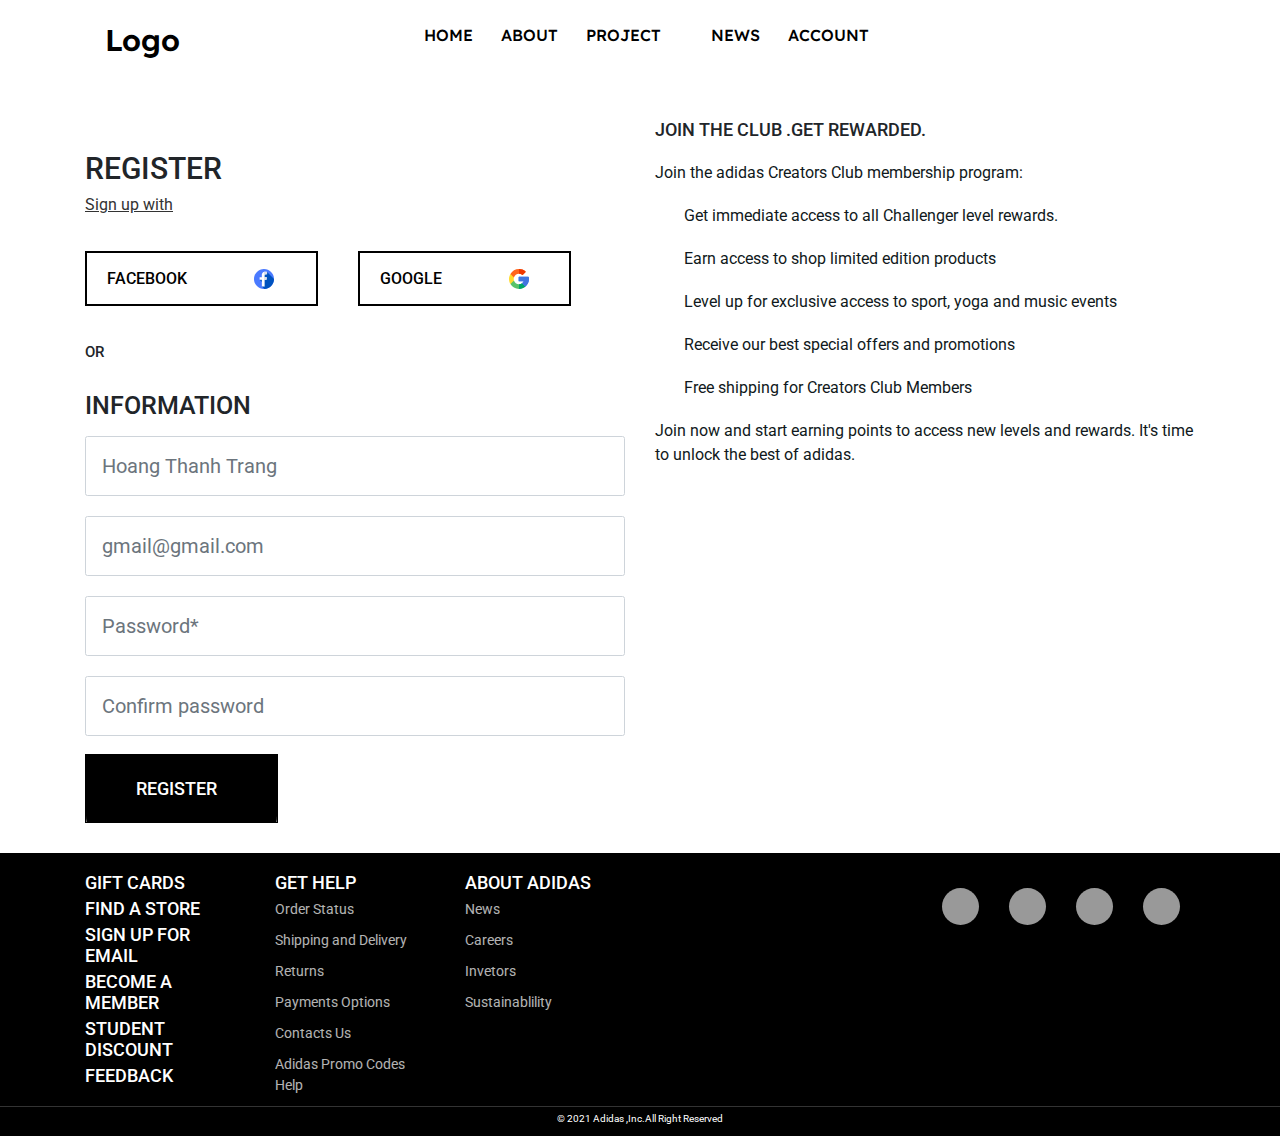
<file: register.html>
<!DOCTYPE html>
<html lang="en">

<head>
    <meta charset="UTF-8">
    <meta http-equiv="X-UA-Compatible" content="IE=edge">
    <meta name="viewport" content="width=device-width, initial-scale=1.0">
    <title>register</title>
    <link rel="stylesheet" href="https://maxcdn.bootstrapcdn.com/bootstrap/4.5.2/css/bootstrap.min.css">
    <link rel="stylesheet" href="https://fonts.googleapis.com/css2?family=Roboto:wght@300;400;500;700&display=swap">
    <link rel="stylesheet" href="https://pro.fontawesome.com/releases/v5.10.0/css/all.css"
        integrity="sha384-AYmEC3Yw5cVb3ZcuHtOA93w35dYTsvhLPVnYs9eStHfGJvOvKxVfELGroGkvsg+p" crossorigin="anonymous" />
    <link rel="stylesheet" href="./css/homepage.css">
    <link rel="stylesheet" href="./css/base.css">
    <link rel="stylesheet" href="./css/navbar.css">
    
    <link rel="stylesheet" href="./css/register.css">
</head>

<body>
    <!-- mobile menu -->

    <!-- header -->
    <div class="header_nav">

            
        <nav >
    
            <div class="navbar row">
                <div class="modal"></div>
                <i class="fas fa-bars"></i>
                <div class="logo">
                    <a href="">Logo</a>
                </div>
                <div class="nav-links">
                    <div class="sidebar_logo">
                        <span class="logo_name">Logo </span>
                        <i class="fas fa-times"></i>
                    </div>
                    <ul class="links ">
                        <li><a href="./index.html">HOME</a></li>
                        
                        <li>
                            <a href="#">ABOUT</a>
                            
                        </li>
                        <li>
                            <a href="./allproduct.html">PROJECT</a>
                            <i class="fas fa-angle-down arrow project_arrow "></i>
                            <ul class="project-sub-menu sub-menu">
                                <li><a href="./allproduct.html">Web</a></li>
                                <li><a href="./allproduct.html">Web</a></li>
                                <li><a href="./allproduct.html">Web</a></li>
                                <li><a href="./allproduct.html">Web</a></li>
                                <li><a href="./allproduct.html">Web</a></li>
                            </ul>
                        </li>
                        <li>
                            <a href="./news.html">NEWS</a>
                           
                        </li>
                        <li>
                            <a href="#">ACCOUNT</a>
                            <i class="fas fa-angle-down arrow accout_arrow"></i>
                            <ul class="accout-sub-menu sub-menu">
                                <li><a href="./login.html">Sign in </a></li>
                                <li><a href="./register.html">Sign up</a></li>
                                
                            </ul>
                        </li>
        
                    </ul>
                </div>
                <div class="search-box ">
                    <i class="fas fa-search"></i>
                    <div class="input-box">
                        <input type="text" placeholder="Search...">
                    </div>
                </div>
            </div>
        </nav>
    </div>
    <!-- content -->
    <div class="content">
        <div class="container">
            <div class="row">
                <form action="" method="POST" class="col-sm-12 col-lg-6 login " id="form-1">
                    <div class="form_header">
                        <h1>REGISTER</h1>
                        <a href="" class="forgot">Sign up with</a>
                    </div>
                    <div class="form-social">
                        <a href="" class="form-submit-social btn-blocker">
                            <span>Facebook</span>
                            <img src="./icon/facebook.svg" alt="" class="form-submit-social--img">
                        </a>
                        <a href="" class="form-submit-social btn-blocker">
                            <span>GOOGLE</span>
                            <img src="./icon/google.svg" alt="" class="form-submit-social--img">
                        </a>
                    </div>
                    <h4 style="margin-top: 52px;">OR</h4>
                    <h1>INFORMATION</h1>
                    <div class="list_input">

                        <div class="input_item">
                            
                            <input name="fullname" id="fullname" class="form-control" t type="text"
                                placeholder="Hoang Thanh Trang">
                            <span class="form-message"></span>
                        </div>
                        <div class="input_item">
                            
                            <input name="email" id="email" class="form-control" type="text"
                                placeholder="gmail@gmail.com">
                            <span class="form-message"></span>
                        </div>
                        <div class="input_item ">
                            
                            <input name="password" id="password" class="form-control" type="password"
                                placeholder="Password*">
                            <span class="form-message"></span>
                        </div>
                        <div class="input_item">
                            
                            <input name="password_confirmation" class="form-control" id="password_confirmation"
                                type="password" placeholder="Confirm password">
                            <span class="form-message"></span>
                        </div>

                    </div>

                    <button class="form-submit btn-blocker" style="border-radius: unset;">REGISTER<i class="fas fa-arrow-right"
                        style="font-size: 16px;margin-left: 10px;"></i></button>




                </form>
                <div class="col-sm-12 col-lg-6 login">
                    <h3 class="heading">JOIN THE CLUB .GET REWARDED.</h3>
                    <p class="text-login">Join the adidas Creators Club membership program:</p>
                    <ul>
                        <li class="text-login-item"><i class="fas fa-check"></i>
                            <p class="text-login">Get immediate access to all Challenger level rewards.</p>
                        </li>
                        <li class="text-login-item"><i class="fas fa-check"></i>
                            <p class="text-login">Earn access to shop limited edition products</p>
                        </li>
                        <li class="text-login-item"><i class="fas fa-check"></i>
                            <p class="text-login">Level up for exclusive access to sport, yoga and music events</p>
                        </li>
                        <li class="text-login-item"><i class="fas fa-check"></i>
                            <p class="text-login">Receive our best special offers and promotions</p>
                        </li>
                        <li class="text-login-item"><i class="fas fa-check"></i>
                            <p class="text-login">Free shipping for Creators Club Members</p>
                        </li>
                        <p class="text-login">Join now and start earning points to access new levels and rewards. It's
                            time to unlock the best of adidas.
                        </p>
                    </ul>

                </div>
            </div>
        </div>
    </div>

    <!-- footer -->
    <div class="footer">
        <div class="container">
            <div class="row">
                <div class="col-2">
                    <div class="footer_inf">

                        <h3 class="footer_item">GIFT CARDS</h3>
                        <h3 class="footer_item">FIND A STORE </h3>
                        <h3 class="footer_item">SIGN UP FOR EMAIL</h3>
                        <h3 class="footer_item">BECOME A MEMBER</h3>
                        <h3 class="footer_item">STUDENT DISCOUNT</h3>
                        <h3 class="footer_item">FEEDBACK</h3>
                    </div>
                </div>
                <div class="col-2">
                    <div class="footer_inf">

                        <h3 class="footer_item">GET HELP</h3>
                        <p class="footer_item">Order Status</p>
                        <p class="footer_item">Shipping and Delivery</p>
                        <p class="footer_item">Returns</p>
                        <p class="footer_item">Payments Options</p>
                        <p class="footer_item">Contacts Us</p>
                        <p class="footer_item">Adidas Promo Codes Help</p>
                    </div>
                </div>
                <div class="col-2">
                    <div class="footer_inf">

                        <h3 class="footer_item">ABOUT ADIDAS </h3>
                        <p class="footer_item">News</p>
                        <p class="footer_item">Careers</p>
                        <p class="footer_item">Invetors</p>
                        <p class="footer_item">Sustainablility</p>
                    </div>

                </div>
                <div class="col-6">
                    <div class="footer_contact">

                        <div class="footer_icon">
                            <i class="fab fa-facebook-f"></i>
                        </div>
                        <div class="footer_icon">
                            <i class="fab fa-instagram"></i>
                        </div>
                        <div class="footer_icon">
                            <i class="fab fa-twitter"></i>
                        </div>
                        <div class="footer_icon">
                            <i class="fab fa-youtube"></i>
                        </div>
                    </div>
                </div>

            </div>
        </div>
        <div class="footer_bottom">
            <div class="container">
                <div class="row">
                    <div class="col-12 footer_end">
                        <p class="footer__text">© 2021 Adidas ,Inc.All Right Reserved</p>
                    </div>
                </div>
            </div>
        </div>
    </div>
    <script src="./js/validator.js"></script>
    <script src="./header.js"></script>
    <script>
        //Mong muốn của chúng ta nhận được 
        Validator({
            form: '#form-1',
            inputItemSelector: '.input_item',
            errorSelector: '.form-message',
            rules: [
                Validator.isRequired('#fullname', 'Please enter your information'),
                Validator.isRequired('#email'),//isRequired là bắt buộc
                Validator.isEmail('#email', 'The email address is invalid'),
                Validator.isRequired('#password', 'Please enter a password'),
                Validator.minLength('#password', 8, 'Please use 8 or more characters, with at least 1 number and a mixture of uppercase and lowercase letters'),
                Validator.isRequired('#password_confirmation','Password confirmation incorrect'),
                Validator.isConfimed('#password_confirmation', function () {
                    return document.querySelector('#form-1 #password').value;
                }, "Password confirmation incorrect")
            ],
            onSubmit: function (data) {
                console.log(data);
            }
        })
    </script>
</body>


</html>
</file>
<file: css/homepage.css>
.header{
    background-color: var(--white-color);
    border-bottom: 1px solid #eee;
    box-shadow:  0 0 10px rgb(0 0 0 / 10%);
}
.linkInfor{
    border-bottom: 1px solid rgb(226, 221, 221);
    padding: 5px 0;
}

.m-auto{
    margin: auto;
}

.login_link{
   

}



/* .image_slider{
    position: relative;
    width: 100%;
    overflow: hidden;
    display: flex;
    justify-content: center;
    align-items: center;
    
} */
.image_slider{
    margin-top: 15px;
    padding: 0;
    
    justify-content: center;
    align-items: center;
}
.slider{
    width: 100%px;
   
    
    overflow: hidden;
}
.slides{
    width: 600%;
   
    display: flex;
    
}
.slides input{
    
display: none;
}
.slie {
    width:20%;
    transition: 2s;
}
.slie >img{
    width: 1111px;
    height: 700px;
    object-fit: cover;
}
.content{
    margin-top: 100px;
}
/* css for manual slide navigation */
.navigation-manual{
    position: absolute;
    width: 100%;
    margin-top: -40px;
    display: flex;
    justify-content: center;
}
.manual-btn{
    border: 2px solid rgb(112, 106, 106);
    padding: 5px;
    border-radius: 10px;
    cursor: pointer;
    transition: 1s;
}
.manual-btn:not(:last-child){
    margin-right: 40px;
}
.manual-btn:hover{
    background-color: #837f7f;
}
#radio1:checked ~ .first{
    margin-left: 0;
}
#radio2:checked ~ .first{
    margin-left: -20%;
}
#radio3:checked ~ .first{
    margin-left: -40%;
}
#radio4:checked ~ .first{
    margin-left: -60%;
}

/* css for automatic navigation */
.navigation-auto{
    /* position: absolute; */
    display: flex;
    width: 800px;
    justify-content: center;
    margin-top: 40px;
}
.navigation-auto div{
    border: 2px solid rgb(252, 249, 249);
    padding: 5px;
    border-radius: 10px;
    transition: 1s;
}
.navigation-auto div:not(:last-child){
    margin-right: 40px;
}
#radio1:checked ~ .navigation-auto .auto-btn1{
    background-color: #cf1b1b;
}
#radio2:checked ~ .navigation-auto .auto-btn2{
    background-color: #cf1b1b;
}
#radio3:checked ~ .navigation-auto .auto-btn3{
    background-color: #cf1b1b;
}
#radio4:checked ~ .navigation-auto .auto-btn4{
    background-color: #cf1b1b;
}

/* Sản phẩm phổ biến */
.title-product{
    text-align: start;
    margin: 40px 0;
    text-transform: uppercase;
    color: var(--black-color);
    font-weight: 600;
    font-size: 20px;
    border-bottom: 1px solid var(--black-color);
    padding-bottom: 4px;
    display: inline-flex;
}
.product__new{
    width: 100%;
    position: relative;
}
.top_item{
    width: 100%;
    position: relative;
}
.section{
    width: 98%;
    display: flex;
    flex-wrap: nowrap;
    justify-content: left;
    overflow-x: auto;
    margin: 10px auto;
}
.section::-webkit-scrollbar{
    visibility: hidden;
}
.click_slide-icon2{
    position: absolute;
    top:50%;
    font-size: 30px;
    color: #dbd9d9;
    cursor: pointer;
    left: .5%;
    z-index: 1;
}
.section_top_item{
    transition: 0.5s;
}
.click_slide-icon2:nth-of-type(2){
    left: 98%;
    text-align: right;
}
.click_slide-icon{
    position: absolute;
    top:50%;
    font-size: 30px;
    color: #dbd9d9;
    cursor: pointer;
    left: -.5%;
    z-index: 1;
}
.section_item{
    transition: 0.5s;
}
.click_slide-icon:nth-of-type(2){
    left: 98%;
    text-align: right;
}
.btn{
    display: inline-block;
    font-weight: 400;
    color: #212529;
    text-align: center;
    vertical-align: middle;
    -webkit-user-select: none;
    -moz-user-select: none;
    -ms-user-select: none;
    user-select: none;
    background-color: transparent;
    border: 1px solid transparent;
    padding: 0.375rem 0.75rem;
    font-size: 1rem;
    line-height: 1.5;
    border-radius: 0.25rem;
    transition: color .15s ease-in-out,background-color .15s ease-in-out,border-color .15s ease-in-out,box-shadow .15s ease-in-out;


}
.btn-buynow {
    border: 1px solid var(--black-color);
    background: none;
    padding: 10px 20px;
    font-size: 18px;
    cursor: pointer;
    margin: auto;
    color: #000;
    border-radius: unset;
    text-transform: uppercase;
    transition: 0.8s;
    color: var(--black-color);
    position: relative;
    overflow: hidden;
    /* border-radius: 4px; */
}
.btn-buynow::before {
    content:"";
    position: absolute;
    left: 0;
    width: 100%;
    height: 0%;
    background: var(--white-color);
    transition: 0.8s;
    z-index: -1;
    border-radius: 50% 50% 0 0;
    bottom: 0;
    height: 180%;
    
}
.btn-buynow:hover {
    text-decoration:none;
    color: var(--white-color) ;
    background: var(--black-color);
}
.btn-buynow:hover::before {
    height: 0%;
}
.price-color {
    color: #d9121f;
    font-size: 16px;
}
.card {
    position: relative;
    box-shadow: 0 2px 4px 0 rgba(0, 0, 0, 0.1);
    transition: transform linear 0.1s;
    will-change: transform;
}
.card:hover {
    transform: translateY(-8px);
    box-shadow: 0 1px 20px 0 rgba(0, 0, 0, 0.05);
}
.sale-off {
    position: absolute;
    top: 0;
    right: 0;
    width: 40px;
    height: 36px;
    background-color:var(--black-color);
    text-align: center;
}
.sale-off::after {
    content: "";
    position: absolute;
    left: 0;
    right: 0;
    bottom: -6px;
    border-width: 0 20px 6px;
    border-style: solid;
    border-color: transparent var(--black-color) transparent var(--black-color);
}
.sale-off-percent {
    color: red;
    font-weight: 600;
    font-size: 1.4rem;
    line-height: 1.6rem;
    position: relative;
}
.home-product-item__like-icon-empty {
    display: none;
}
.sale-off-label {
    color: var(--white-color);
    font-size: 1.2rem;
    line-height: 1.2rem;
}
.product__price {
    display: flex;
    justify-content: space-between;
}
.product__price-old {
    color: var(--text-color);
    text-decoration: line-through;
}
.product__price-new {

}
.hover-icon {
    background: #fff;
    border-radius: 25px;
    opacity: 0;
    -webkit-transition: 0.6s;
    transition: 0.6s;
    padding: 5px;
    display: hidden;
    bottom: 40%;
    right: 0;
    position: absolute;
    margin-bottom: 0;
    z-index: 999;
}
.card:hover .hover-icon{
    right: 10px;
    opacity: 1;
    display: block;
}
.icon{
    margin: 8px;
    font-size: 18px;
    color: #000;
    
    
}
 .icon:hover{
    opacity: 0.6;
} 
/* footer */
.footer{
    background-color: var(--black-color);
    margin-top: 30px;
}
.footer_list{
    display: flex;
    flex-direction: row;
}
.footer_inf{
    padding-top: 20px;
    color: var(--white-color);
    
}
.footer_margin{
    margin-right: 100px;
}
.footer_inf > p{
    font-size: 14px;
}
.footer_item{
    
}
.footer_contact{
    padding-top: 20px;
    display: flex;
    align-items: center;

}
.footer_icon{
    color: var(--black-color);
    font-size: 20px;
    margin: 15px;
    padding: 4px;
    background-color: var(--white-color);
    border-radius: 50%;
    width: 37px;
    height: 37px;
    text-align: center;
    opacity: 0.6;
}
.footer_icon:hover{
    opacity: 1;
}
.footer_bottom{
    border-top:1px solid #333;
}
.footer__text{
    color: var(--white-color);
    text-align: center;
    padding-top: 4px;
}
.footer_item{
    cursor: pointer;
}
.footer_inf > p{
    opacity: 0.7;
}
.footer_inf > p:hover{
    opacity: 1;
}
.bars{
    display: none;
}
.shoping{
    display: none
}
.flexon_mobile--tablet{
    display: none;
}
</file>
<file: css/base.css>
:root {
    --white-color: #fff;
    --black-color:#000;
    --text-color:#333;
    --header-height: 160px;
    --hover-color:#ce3f3f;
    --blue-color: blue;
    --green-color: green;
    --gray-color: gray;
    --yellow-color:yellow;
    --red-color: red;
    --orange-color:orange;
    --violet-color:violet;
}
* {
    box-sizing: inherit;/*kế thừa*/
}
html {
    font-size: 62.5%;
    line-height: 1.6rem;
    font-family: 'Roboto', sans-serif;/*bỏ dấu gạch chân của chữ*/
    box-sizing: border-box;
}
.green {
    background-color: green;
}
.white {
    background-color: #fff;
}
.black {
    background-color: #000;
}
.blue {
    background-color: blue;
}
.gray {
    background-color: gray;
}
.yellow {
    background-color: yellow;
}
.red {
    background-color: red;
}
.orange {
    background-color: orange;
}
.violet {
    background-color: violet;
}
.display {
    display: block;
    transition: 0.8s;
}
.undisplay {
    display: none;
    transition: 0.8s;
}
.white-color {
    color: #fff !important;
}
body {
    overflow-x: hidden;
}
.custom__name-product {
    font-size: 1.4rem;
    font-weight: 500;
    line-height: 1.8rem;
    height: 3.6rem;
    margin-bottom:  10px;
    overflow: hidden;
    display: block;
    display: -webkit-box;
    -webkit-box-orient: vertical;
    -webkit-line-clamp: 2;
    color: var(--black-color);
}
.title-news {
    font-size: 18px;
}
.card {
    border-radius: unset !important;
}
.img1 {
    display: block;
}
.img2 {
    display: none;
}
.card:hover .img2 {
    display: block;
}
.card:hover .img1 {
    display: none;
}
.product__new-item {
    color: var(--black-color);
}
.product__new-item:hover {
    text-decoration: none;
    color: var(--black-color);
}
.card-title {
    font-size: 18px;
}
.right {
    float: right;
}
.btn-buynow:hover > .fi-rs-arrow-right {
    color: #000 !important;
}
</file>
<file: css/navbar.css>
@import url('https://fonts.googleapis.com/css2?family=Readex+Pro:wght@200;300;400;500;600;700&display=swap');
* {
    
    padding: 0;/*kế thừa*/
    margin:0;
	box-sizing: border-box;
}
.item.active{
    color: #c23564;
}
.header_nav{
}
nav{
    position: absolute;
    top:0;
    left: 0;
    
    width: 100%;
    height: 70px;
    background-color: white;
    font-family: 'Readex Pro', sans-serif;;
    z-index: 100000;
}

nav .navbar{
    vertical-align: middle;
    max-width: 1170px;
	margin:auto;
    display: flex;
    align-items: center;
    justify-content: space-between;
    padding: 0 50px;
    height: 100%;
    
}
.navbar .fa-bars,
    .nav-links .sidebar_logo .logo_name,
    .nav-links .sidebar_logo .fa-times
    {
        display: none;
    }
nav .navbar .logo a{
    color: #000;
    font-size: 30px;
    font-weight: 600;
    text-decoration: none;
}
nav .navbar .nav-links .links{

  height: 100%;
  line-height: 70px;
} 
nav .navbar .nav-links .links{
    display: flex;
} 
nav .navbar .nav-links .links li{
    list-style: none;
    position:relative ;
    display: flex;
    align-items: center;
    padding: 0 14px;
    height: 100%;
} 
nav .navbar .nav-links .links li a{
    color: #000;
    text-decoration: none;
    white-space: nowrap;
    height: 100%;
    font-size: 16px;
    font-weight: 500;
}
nav .navbar .nav-links .links li a:hover{
    opacity: 0.6;
    
}
nav .navbar .nav-links .links li .arrow{
  
    height: 100%;
    width: 22px;
    text-align: center;
    color: #000;
    line-height: 70px;
    transition: all 0.3s ease;

}
nav .navbar .nav-links .links li:hover .project_arrow,
nav .navbar .nav-links .links li:hover .accout_arrow
{
    transform: rotate(180deg);
}
nav .navbar .nav-links .links .sub-menu{
    position: absolute;
    top: 70px;
    left: 0;
    width: 100%;
    background-color: #fff;
    line-height: 40px;
    border-radius: 0 0 4px 4px;
    box-shadow: 0 1px 2px rgba(0, 0, 0, 0.2);
    display: none;
}
nav .navbar .nav-links .links .sub-menu li{
    padding: 0 22px;
    border-bottom: 1px solid rgba(114, 107, 107, 0.1);
    /* display: flex;
    justify-content: center; */
}
nav .navbar .nav-links .links .sub-menu li a{
    font-size: 15px;
    font: 500px;
    
}
nav .navbar .nav-links .links li:hover .project-sub-menu,
nav .navbar .nav-links .links li:hover .accout-sub-menu{
    display: block;

}
.navbar .search-box{
    position: relative;
    height: 40px;
    width: 40px;
    
}
.navbar .search-box i{
    color: #000;
    position: absolute;
    height: 100%;
    width: 100%;
    line-height: 40px;
    text-align: center;
    font-size: 22px;
    font-weight: 600;
}
.navbar .search-box .input-box{
    height: 60px;
    width: 300px;
    background-color: #000;
    position: absolute;
    top:80px;
    right: calc(100% - 40px);
    box-sizing: 6px;
    border-radius: 4px;
    transition: all 0.4s ease;
    opacity: 0;
    pointer-events: none;
}
.navbar .search-box .input-box::before{
    content: '';
    position: absolute;
    height: 20px;
    width: 20px;
    right: 10px;
    top:-6px;
    transform: rotate(45deg);
    background:#000;
}
.navbar .search-box .input-box input{
    height:35px ;
    width: 280px;
    position: absolute;
    z-index: 99;
    top:50%;
    left: 50%;
    transform:translate(-50%,-50%) ;
    outline: none;
    border: none;
    border-radius: 4px;
    font-size: 16px; 
    
}
.navbar.showInput .search-box .input-box{
    top:65px;
    opacity: 1;
    pointer-events: auto;
}
@media (max-width:954px) {
    .category{
        display: none;
    }
    nav .navbar{
        max-width: 1140px;
        

    }
    nav .navbar .nav-links .links li a{
        font-size: 15px;
    }
    nav .navbar .nav-links .links li{
        padding: 0 10px;

    }
    nav .navbar .logo a{
        
        font-size: 26px;
        
    }
}
@media (max-width:954px) {
    
    
    nav .navbar .nav-links{
        display: block;
        position: fixed;
        top: 0;
        left: -100%;
        padding: 20px;
        line-height: 40px;
        max-width: 270px;
        width: 100%;
        background: #fff;
        transition:  all 0.5 ease;
        z-index: 999;
        
    }
    nav .navbar .nav-links .links{
        display: block;
        margin-top: 20px;
    }
    nav .navbar .nav-links .sidebar_logo{
        display: flex;
        align-items: center;
        justify-content: space-between;
    }
    .navbar .fa-bars,
    .nav-links .sidebar_logo .logo_name,
    .nav-links .sidebar_logo .fa-times
    {
        color: #000;
        font-size: 25px;
        font-weight: 500;
    }
    .navbar .fa-bars,
    .nav-links .sidebar_logo .logo_name,
    .nav-links .sidebar_logo .fa-times
    {
        display: block;
    }
    nav .navbar .nav-links .links li{
        display:block ;
        border-bottom: none;
    }

    nav .navbar .nav-links .links .sub-menu{
        display: none;
        position: relative;
        top: 0;
        left: 0;
        box-shadow: none;
    }
    .navbar .nav-links .links .sub-menu li{
        border-bottom: none;
    }
    nav .navbar .nav-links .links li:hover .project-sub-menu,
    nav .navbar .nav-links .links li:hover .accout-sub-menu{
    display:none ;
    

    } 
    nav .navbar .nav-links .links li .arrow{
        line-height:40px ;
    }
    nav .navbar .nav-links .links li:hover .project_arrow,
    nav .navbar .nav-links .links li:hover .accout_arrow
    {
        transform: rotate(0deg);
    }
    nav .navbar .nav-links.show1 .links li:hover .project_arrow,
    nav .navbar .nav-links.show1 .links li:hover .accout_arrow
    {
        transform: rotate(180deg);
    }
    
    /* nav .navbar .nav-links.show2 .links .sub-menu.accout_arrow{
        display: block;
    } */
    nav .navbar .nav-links.show1 .links li .project-sub-menu,
    nav .navbar .nav-links.show2 .links li .accout-sub-menu{
        display: block;
       
        }
    
}
</file>
<file: css/allproduct.css>
.app__content{
    padding-top: 36px;
  }
  .app__container{
      background-color: #f5f5f5;
      margin-top: 120px;
  }
  .category{
    background-color: var(--white-color);
  }
  .shopee-seller_avt{
    position: relative;
  }
  .shopee-seller_avt-img{
        width: 100%;
        height: 100%;
       
  }
  .bg-seller_avt{
    position: absolute;
    width: 100%;
    height: 100%;
    top: 0;
    background-color: rgba(0 ,0 , 0, 0.5);
  }
  .shopee-seller_avt-img-above{
    position: absolute;
    top: 15%;
    border-radius: 50%;
    left: 46px;
    height: 87px;
    width: 90px;
  }
  .shopee_mall{
      color: var(--white-color);
      background-color: #d0011b;
      border-radius: 3px;
      position: absolute;
      top: 48%;
      left: 58px;
      padding:0 4px;
  }
  .shopee_mall-text{
    position: absolute;
    text-align: center;
    top: 58%;
    left: 14%;
    color: var(--white-color);
  }
  .shopee_mall-seller-text{
    font-size: 1.4rem;
    margin-bottom: 4px;
  }
  .shopee_mall-active{
    font-size: 1.2rem;

  }
  
  .category__heading{
    padding: 30px 16px 10px;
    font-weight: 700;
    font-size: 1.4rem;
  }
  .category-list{
    list-style: none;
    margin: 0 auto;
    padding:0 16px;
  }
  .category-item{
    padding: 16px 0;
    border-bottom: 1px solid;
    color: #ccc;
  }
  
  .category-item:last-child{
      border-bottom: none;
  }
/*  Làm chuyển động  */
  .category-item__link{
    text-decoration: none;
    color: var(--text-color);
    font-size: 1.3rem;
    position: relative;
    right: 0;
    transition: right linear 0.1s;
  }
  .category-item__link:hover{
    color: var(--primary-color);
    right: -2px;
}
.category__checkbox{
    padding-left: 16px;
    font-size: 1.3rem;
    color: rgb(156, 154, 154);
}

  .category__checkbox--item{
      
      margin-bottom: 16px;
      
      
  }
  /* Giao diện chính */
  .home-filter{
    background-color: rgba(0 ,0 ,0, 0.04);
    display: flex;
    align-items: center;
    padding: 12px 22px;
    border-radius: 2px;
    
  }
  .home-filter__label{
    color: #555555;
    font-size: 1.4rem;
    margin-right: 16px;
  }
  .home-filter__btn{
      margin-right: 12px;
      width: 90px;
      background-color: white;
    border: none;
    font-size: 14px;
  }
  .home-filter__btn:hover{
      background-color: var(--black-color);
      color: var(--white-color);
      transition: 0.5s;
  }
 
  .select-input__label{
    font-size: 1.4rem;
  }
  .home-filter__page{
    display: flex;
    align-items: center;
    margin-left: auto;
  }
  .home-filter__page-num{
    font-size: 1.5rem;
    color: var(--text-color);
    margin-right: 22px;
  }
  .home-filter__page-current{
    color: var(--primary-color);
  }
  .home-filter__page-control{
    border-radius: 2px;
    overflow: hidden;
    display: flex;
    width: 72px;
    height: 36px;
  }
  .home-filter__page-btn{
    flex: 1;
    background-color: var(--white-color);
    display: flex;
    text-decoration: none;
  }
  .home-filter__page-btn:first-child{
      border-right: 1px solid #eee;
  }
  .home-filter__page-btn--disable{
      background-color: #f9f9f9;
      cursor: default;
  }
  .home-filter__page-btn--disable .home-filter__page-icon{
      color: #ccc;
  }
  .home-filter__page-icon{
      margin: auto;
      font-size: 1.4rem;
      color: #555555;
  }
  /* Selection */
  .select-input{
    height: 34px;
    padding: 0 12px;
    border-radius: 2px;
    background-color: var(--white-color);
    min-width: 200px;
    display: flex;
    justify-content: space-between;
    align-items: center;
    position: relative;
}
.select-input:hover .select-input__list{
    display: block;
    z-index: 1;
    box-shadow: 0 1px 1px rgba(0 , 0 ,0 ,0.2);
}
.select-input__list{
    position: absolute;
    left: 0;
    right: 0;
    top: 26px;
    border-radius: 2px;
    background-color: var(--white-color);
    padding: 10px 16px;
    list-style: none;
    display: none;
    
}

.select-input__item{

}
.select-input__link{
    font-size:1.4rem;
    text-decoration: none;
    color: var(--text-color);
    display: block;
    padding: 5px 0;
}
.select-input__link:hover{
    color:var(--primary-color) ;
}
.home-product__flex{
    display: flex;
    flex-wrap: wrap;
}
.home-product__item{
    display: block;
    text-decoration: none;
    position: relative;
    background-color: var(--white-color);
    border-bottom-left-radius: 2px;
    border-bottom-right-radius: 2px;
    box-shadow: 0 0.0625rem 0.125rem 0 rgba(0 ,0 ,0 ,0.1);
    transition: tranform linear 0.1s;
    will-change: tranform;
    margin-top: 8px;
}
.home-product__item:hover{
    transform: translateY(-1px);
    box-shadow: 0 1px 20px 0 rgba(0 ,0 ,0 ,0.05);;
}
.home-product__item-img{
    padding-top: 100%;
    background-size: contain;
    background-repeat: no-repeat;
    background-position: center;
}
.home-product__item-name{
    font-size: 1.4rem;
    font-weight: 400;
    color: var(--text-color);
    line-height: 1.8rem;
    margin: 10px 10px 6px;
    height: 3.6rem;
    overflow: hidden;
    display: block;
    display: -webkit-box;
    -webkit-box-orient: vertical;
    -webkit-line-clamp:2;
    text-overflow: ellipsis;
    /* text-overflow: ellipsis;
    white-space: nowrap;  Cái này để tạo dấu 3 chấm khi chỉ cần 1 dòng,2 dòng trở lên thì không được*/
}
.home-product__item-price{
    display: flex;
    
    align-items: baseline;
    flex-wrap: wrap;
    
}
.home-product__item-price-old{
    font-size: 1.4rem;
    color: #666;
    text-decoration: line-through;
    margin-left: 10px;
}
.home-product__item-price-current{
    font-size: 1.6rem;
    color: var(--primary-color);
    margin-left: 10px;
}
.home-product__item-action{
    display: flex;
    justify-content: space-between;
    margin: 6px 10px 0;
    
}
.home-product__item-like{
    font-size: 1.3rem;
    
}
i.home-product__item-like--icon-fill{
    color: #f63d30;
    display: none;
}
.home-product__item-like--liked .home-product__item-like--icon-fill{
    display: inline-block;
}
.home-product__item-like--liked .home-product__item-like--icon-empty{
    display: none;
}
.home-product__item-like--icon{

}
.home-product__item-rating{
    font-size: 1rem;
    transform: scale(0.8);
    transform-origin: right;
    /* chuyển tâm thu nhỏ sang bên phải */
    display: flex;
    align-items: center;
    
    
    
}
.home-product__item-rating--icon{
    color: #ffce3d
}
.home-product__item-rating--text{
    margin: 0;
    padding-left: 8px;
    font-size: 1.6rem;
    font-weight: 400;
}
.home-product__item-address{
    display: flex;
    justify-content: flex-end;
    margin: 10px 10px 6px;
    color: #595959;
    font-size: 1.2rem;
    font-weight: 300;
}
.home-product__item-premium{
    position: absolute;
    top: 10px;
    left: -4px;
    background-color:  rgb(163, 120, 58);
    font-size: 1rem;
    color: white;
    font-weight: 400;
    line-height: 1.6rem;
    border-top-right-radius: 3px;
    border-bottom-right-radius: 3px;
}
.home-product__item-premium::after{
    content: "";
    border-top:3px solid rgb(98 72 35);
    border-left: 3px solid transparent;
    position: absolute;
    left: 0;
    bottom: -3px;
}
.home-product__item-premium-text{
    padding: 4px;
}
.home-product__item-sale--off{
    
    position: absolute;
    right: 0;
    top:0;
    width: 40px;
    height: 36px;
    text-align: center;
    background-color: rgba(255,216,64,0.94);
}
.home-product__item-sale--off::after{
    content: "";
    position: absolute;
    left: 0;
    bottom: -4px;
    border-width: 0 20px 4px;
    border-style: solid;
    border-color: transparent rgba(255,216,64,0.94) transparent rgba(255,216,64,0.94);
}
.home-product__item-sale--off-percent{
    color: #EE4D2D;
    font-weight: 600;
    font-size: 1.3rem;
   position: relative;
   top: 3px;
}
.home-product__item-sale--off-label{
    font-size: 1.4rem;
    color: var(--white-color);
    font-weight: 500;
}
.btn-area {
    display: block;
    text-align: center;
    margin: 40px 0;
}   
.loadmore-btn {
    padding: 10px 40px;
    border: 2px solid var(--black-color);
    color: var(--text-color);
    font-size: 16px;
    text-transform: uppercase;
    position: relative;
    overflow: hidden;
    transition: 1s all ease;
}
.loadmore-btn::before{
    background-color: var(--black-color);
    content: "";
    position: absolute;
    top: 50%;
    left: 50%;
    transform: translate(-50%, -50%);
    z-index: -1;
    transition: all 0.6s ease;
    width: 0;
    height: 100%;
}
.loadmore-btn:hover::before {
    width: 100%;
}
.loadmore-btn:hover {
    text-decoration: none;
    color: var(--white-color);
}
#products #btnBox{
    display: none;
}
#products #btnBox:checked~.box:nth-child(n+11){
    max-height: 100vh;
	opacity: 1;
	transition: 0.2s ease-in;
}
#products .box:nth-child(n+11){
    max-height: 0;
	opacity: 0;
	transition: 0.2s ease-in;
}
</file>
<file: css/login.css>
.header{
    background-color: var(--white-color);
    border-bottom: 1px solid #eee;
    box-shadow:  0 0 10px rgb(0 0 0 / 10%);
}
.linkInfor{
    border-bottom: 1px solid rgb(226, 221, 221);
    padding: 5px 0;
}
.social_link{
    display: flex;
    align-items: center;
    flex: 1;
}
.social_title{
    font-size:13px ;
    margin-right: 10px;
    text-align: center;
    align-items: center;
    font-weight: 500;
}
.m-auto{
    margin: auto;
}

.login_link{
   

}
.header_login{
    list-style: none;
    display: flex;
    font-size: 13px;
    font-weight: 500;
    vertical-align: middle;
    color: var(--black-coler);
}
.header_login li a{
    text-decoration: none;
    color: #000;

}
.header_login li a:hover{
    color:  var(--hover-color);
}
.header_with-search{
    height:120px;
    display: flex;
    align-items: center;
    padding: 0 8px;
}
.header_search{
    flex: 1;
    background-color: #fff;
    height: 40px;
    display: flex;
    align-items: center;
    
    border-radius: 2px;
}
.input_search{
    flex: 1;
    height: 100%;
    position: relative;
    font-size: 14px;
    padding: 8px;
}
.btn_search{
    background-color: var(--black-color);
    border: none;
    height: 40px;
    
    width: 62px;
    margin-right: 3px;
    outline: none;
}
.btn_search-icon{
    color: var(--white-color);
    font-size: 20px;
}
.item_notice{
    display: flex;
    justify-content: flex-end;
    
}
.cart_item{
    padding:0 16px;
    font-size: 20px;
}
.header_cart-notice{
    position: absolute;
    top: -4px;
    right: -15px;
    padding: 1px 7px;
    background-color: #cf1b1b;
    color: var(--white-color);
    font-size: 1.4rem;
    line-height: 1.4rem;
    border-radius: 10px;
    border: none;
}
.like_item{
    padding:0 16px;
    font-size: 20px;
   

}
.header_cart--icon{
    color: var(--black-color);
    position: relative;
}
.header_like--icon{
    color: var(--black-color);
    position: relative;
}
.header_like-notice{
    position: absolute;
    top: -4px;
    right: -15px;
    padding: 1px 7px;
    background-color: #cf1b1b;
    color: var(--white-color);
    font-size: 1.4rem;
    line-height: 1.4rem;
    border-radius: 10px;
    border: none;

}
.header_navbar{
    
}
.navbar_item{
    display: flex;
    font-size: 18px;
    font-weight: 400;
}
.navbar_item-list{
    margin: 10px 46px;
    list-style: none;
    
}
.navbar_item-list:hover{
    color: var(--black-color);
    transition: color .2s linear;
   
}
.navbar_item-text::after{
    content: "";
    position: absolute;
    bottom: -5px;
    height: 2px;
    left: 0;
    width: 0;
    -webkit-transition: width .2s ease, background-color .2s ease;
    transition: width .2s ease, background-color .2s ease;
    

}
.active{
    color: var(--hover-color) !important;
}
.navbar_item-text{
    color: var(--black-color);
    position: relative;
    font-family: alternate-gothic-atf, sans-serif!important;
}
.navbar_item-text::before{
    
        position: absolute;
        left: 0;
        top:28px;
        width: 100%;
        height: 20px;
        content: "";
        display: block;
      
        
        
    
}
.navbar_item-text:hover{
    text-decoration:  none;
    color: var(--black-color);

}
.navbar_item-list:hover .navbar_item-text::after{
    width: 100%;
    background-color: var(--black-color);
    
    
}
.footer{
    background-color: var(--black-color);
    margin-top: 30px;
}
.footer_inf{
    padding-top: 20px;
    color: var(--white-color);
}
.footer_inf > p{
    font-size: 14px;
}
.footer_item{
    
}
.footer_contact{
    padding-top: 20px;
    display: flex;
    justify-content: flex-end;
    align-items: center;

}
.footer_icon{
    color: var(--black-color);
    font-size: 20px;
    margin: 15px;
    padding: 4px;
    background-color: var(--white-color);
    border-radius: 50%;
    width: 37px;
    height: 37px;
    text-align: center;
    opacity: 0.6;
}
.footer_icon:hover{
    opacity: 1;
}
.footer_bottom{
    border-top:1px solid #333;
}
.footer__text{
    color: var(--white-color);
    text-align: center;
    padding-top: 4px;
}
.footer_item{
    cursor: pointer;
}
.footer_inf > p{
    opacity: 0.7;
}
.footer_inf > p:hover{
    opacity: 1;
}
.bars{
    display: none;
}
.shoping{
    display: none
}
.flexon_mobile--tablet{
    display: none;
}
.btn{
    display: inline-block;
    font-weight: 400;
    color: #212529;
    text-align: center;
    vertical-align: middle;
    -webkit-user-select: none;
    -moz-user-select: none;
    -ms-user-select: none;
    user-select: none;
    background-color: transparent;
    border: 1px solid transparent;
    padding: 0.375rem 0.75rem;
    font-size: 1rem;
    line-height: 1.5;
    border-radius: 0.25rem;
    transition: color .15s ease-in-out,background-color .15s ease-in-out,border-color .15s ease-in-out,box-shadow .15s ease-in-out;


}
.btn-buynow {
    border: 1px solid var(--black-color);
    background: none;
    padding: 10px 20px;
    font-size: 18px;
    cursor: pointer;
    margin: auto;
    color: #000;
    border-radius: unset;
    text-transform: uppercase;
    transition: 0.8s;
    color: var(--black-color);
    position: relative;
    overflow: hidden;
    /* border-radius: 4px; */
}
.btn-buynow::before {
    content:"";
    position: absolute;
    left: 0;
    width: 100%;
    height: 0%;
    background: var(--white-color);
    transition: 0.8s;
    z-index: -1;
    border-radius: 50% 50% 0 0;
    bottom: 0;
    height: 180%;
    
}
.btn-buynow:hover {
    text-decoration:none;
    color: var(--white-color) ;
    background: var(--black-color);
}
.btn-buynow:hover::before {
    height: 0%;
}
.list_input{
    display: flex;
    flex-direction: column;
    justify-content: flex-start;
}
.input_item{
    text-align: left;
    margin: 8px;
    font-size: 14px;
}
.input_item.invalid .form-control{
    border-color: #f33a58;
}
.input_item.invalid .form-message{
    color: #f33a58;
}
.form_header{
    margin: 50px 0
}
.form_header > h1{
    font-size: 30px;
    line-height: 38px;
    margin-top: 20px;
}
.forgot{
    font-size: 16px;
    text-decoration: underline;
    color: #333;
    margin-bottom: 20px;
}
.forgot:hover{
    
    color: rgb(27, 25, 25);
}
.input_item{
    margin: 10px 0px;
}
.form-control{
    height: 60px;
    font-size: 20px;
    padding: 16px;
    
}
.list_input{
    margin-bottom: 8px;
}

.form-submit-social {
    background:none;
    color: var(--black-color);
    padding: 20px 40px 20px 20px;
    margin: 20px 0;
    border: 2px solid var(--black-color);
    position: relative;
    overflow: hidden;
    transition: color 0.4s linear;
}
.form-submit-social::before {
    background-color: var(--black-color);
    width: 100%;
    content: "";
    position: absolute;
    height: 100%;
    top: 0;
    left: 0;
    transition: transform 0.5s;
    z-index: -1;
    transform-origin: 0 0;
    transition-timing-function: cubic-bezier(0.5,1.6,0.4,0.7);
    transform: scaleX(0);
}
.form-submit-social:hover{
    text-decoration:none;
    color: var(--white-color);
}
.form-submit-social:hover::before {
    transform: scaleX(1);
}
/* .form-submit-social:hover {
    color: var(--black-color);
    text-decoration: none;
} */
.form-submit-social span {
    text-transform: uppercase;
    font-size: 16px;
    font-weight: 500;
    vertical-align: middle;
}
.form-submit-social:first-child {
    margin-right: 40px;
}
.form-submit-social--img {
    width: 20px;
    height: 20px;
    vertical-align: middle;
    margin-left: 65px;
}
h4 {
    margin: 20px 10px 30px 0px;
}
.form-social {
    
}
.form-submit-social {
    background:none;
    color: var(--black-color);
    padding: 20px 40px 20px 20px;
    margin: 20px 0;
    border: 2px solid var(--black-color);
    position: relative;
    overflow: hidden;
    transition: color 0.4s linear;
}
.form-submit-social::before {
    background-color: var(--black-color);
    width: 100%;
    content: "";
    position: absolute;
    height: 100%;
    top: 0;
    left: 0;
    transition: transform 0.5s;
    z-index: -1;
    transform-origin: 0 0;
    transition-timing-function: cubic-bezier(0.5,1.6,0.4,0.7);
    transform: scaleX(0);
}
.form-submit-social:hover{
    text-decoration:none;
    color: var(--white-color);
}
.form-submit-social:hover::before {
    transform: scaleX(1);
}
/* .form-submit-social:hover {
    color: var(--black-color);
    text-decoration: none;
} */
.form-submit-social span {
    text-transform: uppercase;
    font-size: 16px;
    font-weight: 500;
    vertical-align: middle;
}
.form-submit-social:first-child {
    margin-right: 40px;
}
.form-submit-social--img {
    width: 20px;
    height: 20px;
    vertical-align: middle;
    margin-left: 65px;
}
.text-login {
    font-size: 16px;
    color: #101920;
    margin: unset;
}
ul {
    list-style: none;
}
.text-login-item {
    display:flex;
    margin: 19px;
    align-items: center;
}
.fa-check {
    font-size: 16px;
    margin-right: 10px;
}
.fi-rs-eye-crossed {
    position: absolute;
    font-size: 20px;
    top:264px;
    right: 20px;
    cursor: pointer;
}
.heading{
    margin: 20px 0
}
.form-submit {
    padding: 20px 50px;
    background:none;
    color: var(--white-color);
    font-weight: 500;
    font-size: 18px;
    position: relative;
    overflow: hidden;
    border: 1px solid var(--black-color);
    transition: 0.8s;
    border-radius: 4px;
}
.form-submit::before{
    content:"";
    position: absolute;
    left:0;
    width: 100%;
    height: 0%;
    background-color:var(--black-color);
    z-index:-1;
    transition: 0.8s;
    border-radius: 0 0 50% 50%;
    top:0;
    height: 180%;
    color: var(--white-color);
}
.form-submit:hover {
    color: var(--black-color);
}
.form-submit:hover::before {
    height:0%;
}
</file>
<file: css/register.css>
.header{
    background-color: var(--white-color);
    border-bottom: 1px solid #eee;
    box-shadow:  0 0 10px rgb(0 0 0 / 10%);
}
.linkInfor{
    border-bottom: 1px solid rgb(226, 221, 221);
    padding: 5px 0;
}
.social_link{
    display: flex;
    align-items: center;
    flex: 1;
}
.social_title{
    font-size:13px ;
    margin-right: 10px;
    text-align: center;
    align-items: center;
    font-weight: 500;
}
.m-auto{
    margin: auto;
}

.login_link{
   

}
.header_login{
    list-style: none;
    display: flex;
    font-size: 13px;
    font-weight: 500;
    vertical-align: middle;
    color: var(--black-coler);
}
.header_login li a{
    text-decoration: none;
    color: #000;

}
.header_login li a:hover{
    color:  var(--hover-color);
}
.header_with-search{
    height:120px;
    display: flex;
    align-items: center;
    padding: 0 8px;
}
.header_search{
    flex: 1;
    background-color: #fff;
    height: 40px;
    display: flex;
    align-items: center;
    
    border-radius: 2px;
}
.input_search{
    flex: 1;
    height: 100%;
    position: relative;
    font-size: 14px;
    padding: 8px;
}
.btn_search{
    background-color: var(--black-color);
    border: none;
    height: 40px;
    
    width: 62px;
    margin-right: 3px;
    outline: none;
}
.btn_search-icon{
    color: var(--white-color);
    font-size: 20px;
}
.item_notice{
    display: flex;
    justify-content: flex-end;
    
}
.cart_item{
    padding:0 16px;
    font-size: 20px;
}
.header_cart-notice{
    position: absolute;
    top: -4px;
    right: -15px;
    padding: 1px 7px;
    background-color: #cf1b1b;
    color: var(--white-color);
    font-size: 1.4rem;
    line-height: 1.4rem;
    border-radius: 10px;
    border: none;
}
.like_item{
    padding:0 16px;
    font-size: 20px;
   

}
.header_cart--icon{
    color: var(--black-color);
    position: relative;
}
.header_like--icon{
    color: var(--black-color);
    position: relative;
}
.header_like-notice{
    position: absolute;
    top: -4px;
    right: -15px;
    padding: 1px 7px;
    background-color: #cf1b1b;
    color: var(--white-color);
    font-size: 1.4rem;
    line-height: 1.4rem;
    border-radius: 10px;
    border: none;

}
.header_navbar{
    
}
.navbar_item{
    display: flex;
    font-size: 18px;
    font-weight: 400;
}
.navbar_item-list{
    margin: 10px 46px;
    list-style: none;
    
}
.navbar_item-list:hover{
    color: var(--black-color);
    transition: color .2s linear;
   
}
.navbar_item-text::after{
    content: "";
    position: absolute;
    bottom: -5px;
    height: 2px;
    left: 0;
    width: 0;
    -webkit-transition: width .2s ease, background-color .2s ease;
    transition: width .2s ease, background-color .2s ease;
    

}
.active{
    color: var(--hover-color) !important;
}
.navbar_item-text{
    color: var(--black-color);
    position: relative;
    font-family: alternate-gothic-atf, sans-serif!important;
}
.navbar_item-text::before{
    
        position: absolute;
        left: 0;
        top:28px;
        width: 100%;
        height: 20px;
        content: "";
        display: block;
      
        
        
    
}
.navbar_item-text:hover{
    text-decoration:  none;
    color: var(--black-color);

}
.navbar_item-list:hover .navbar_item-text::after{
    width: 100%;
    background-color: var(--black-color);
    
    
}
.footer{
    background-color: var(--black-color);
    margin-top: 30px;
}
.footer_inf{
    padding-top: 20px;
    color: var(--white-color);
}
.footer_inf > p{
    font-size: 14px;
}
.footer_item{
    
}
.footer_contact{
    padding-top: 20px;
    display: flex;
    justify-content: flex-end;
    align-items: center;

}
.footer_icon{
    color: var(--black-color);
    font-size: 20px;
    margin: 15px;
    padding: 4px;
    background-color: var(--white-color);
    border-radius: 50%;
    width: 37px;
    height: 37px;
    text-align: center;
    opacity: 0.6;
}
.footer_icon:hover{
    opacity: 1;
}
.footer_bottom{
    border-top:1px solid #333;
}
.footer__text{
    color: var(--white-color);
    text-align: center;
    padding-top: 4px;
}
.footer_item{
    cursor: pointer;
}
.footer_inf > p{
    opacity: 0.7;
}
.footer_inf > p:hover{
    opacity: 1;
}
.bars{
    display: none;
}
.shoping{
    display: none
}
.flexon_mobile--tablet{
    display: none;
}
.btn{
    display: inline-block;
    font-weight: 400;
    color: #212529;
    text-align: center;
    vertical-align: middle;
    -webkit-user-select: none;
    -moz-user-select: none;
    -ms-user-select: none;
    user-select: none;
    background-color: transparent;
    border: 1px solid transparent;
    padding: 0.375rem 0.75rem;
    font-size: 1rem;
    line-height: 1.5;
    border-radius: 0.25rem;
    transition: color .15s ease-in-out,background-color .15s ease-in-out,border-color .15s ease-in-out,box-shadow .15s ease-in-out;


}
.btn-buynow {
    border: 1px solid var(--black-color);
    background: none;
    padding: 10px 20px;
    font-size: 18px;
    cursor: pointer;
    margin: auto;
    color: #000;
    border-radius: unset;
    text-transform: uppercase;
    transition: 0.8s;
    color: var(--black-color);
    position: relative;
    overflow: hidden;
    /* border-radius: 4px; */
}
.btn-buynow::before {
    content:"";
    position: absolute;
    left: 0;
    width: 100%;
    height: 0%;
    background: var(--white-color);
    transition: 0.8s;
    z-index: -1;
    border-radius: 50% 50% 0 0;
    bottom: 0;
    height: 180%;
    
}
.btn-buynow:hover {
    text-decoration:none;
    color: var(--white-color) ;
    background: var(--black-color);
}
.btn-buynow:hover::before {
    height: 0%;
}
.list_input{
    display: flex;
    flex-direction: column;
    justify-content: flex-start;
}
.input_item{
    text-align: left;
    margin: 8px;
    font-size: 14px;
}
.input_item.invalid .form-control{
    border-color: #f33a58;
}
.input_item.invalid .form-message{
    color: #f33a58;
}
.form_header{
    margin: 50px 0
}
.form_header > h1{
    font-size: 30px;
    line-height: 38px;
    margin-top: 20px;
}
.forgot{
    font-size: 16px;
    text-decoration: underline;
    color: #333;
    margin-bottom: 20px;
}
.forgot:hover{
    
    color: rgb(27, 25, 25);
}
.input_item{
    margin: 10px 0px;
}
.form-control{
    height: 60px;
    font-size: 20px;
    padding: 16px;
    
}
.list_input{
    margin-bottom: 8px;
}

.form-submit-social {
    background:none;
    color: var(--black-color);
    padding: 20px 40px 20px 20px;
    margin: 20px 0;
    border: 2px solid var(--black-color);
    position: relative;
    overflow: hidden;
    transition: color 0.4s linear;
}
.form-submit-social::before {
    background-color: var(--black-color);
    width: 100%;
    content: "";
    position: absolute;
    height: 100%;
    top: 0;
    left: 0;
    transition: transform 0.5s;
    z-index: -1;
    transform-origin: 0 0;
    transition-timing-function: cubic-bezier(0.5,1.6,0.4,0.7);
    transform: scaleX(0);
}
.form-submit-social:hover{
    text-decoration:none;
    color: var(--white-color);
}
.form-submit-social:hover::before {
    transform: scaleX(1);
}
/* .form-submit-social:hover {
    color: var(--black-color);
    text-decoration: none;
} */
.form-submit-social span {
    text-transform: uppercase;
    font-size: 16px;
    font-weight: 500;
    vertical-align: middle;
}
.form-submit-social:first-child {
    margin-right: 40px;
}
.form-submit-social--img {
    width: 20px;
    height: 20px;
    vertical-align: middle;
    margin-left: 65px;
}
h4 {
    margin: 20px 10px 30px 0px;
}
.form-social {

}
.form-submit-social {
    background:none;
    color: var(--black-color);
    padding: 20px 40px 20px 20px;
    margin: 20px 0;
    border: 2px solid var(--black-color);
    position: relative;
    overflow: hidden;
    transition: color 0.4s linear;
}
.form-submit-social::before {
    background-color: var(--black-color);
    width: 100%;
    content: "";
    position: absolute;
    height: 100%;
    top: 0;
    left: 0;
    transition: transform 0.5s;
    z-index: -1;
    transform-origin: 0 0;
    transition-timing-function: cubic-bezier(0.5,1.6,0.4,0.7);
    transform: scaleX(0);
}
.form-submit-social:hover{
    text-decoration:none;
    color: var(--white-color);
}
.form-submit-social:hover::before {
    transform: scaleX(1);
}
/* .form-submit-social:hover {
    color: var(--black-color);
    text-decoration: none;
} */
.form-submit-social span {
    text-transform: uppercase;
    font-size: 16px;
    font-weight: 500;
    vertical-align: middle;
}
.form-submit-social:first-child {
    margin-right: 40px;
}
.form-submit-social--img {
    width: 20px;
    height: 20px;
    vertical-align: middle;
    margin-left: 65px;
}
.text-login {
    font-size: 16px;
    color: #101920;
    margin: unset;
}
ul {
    list-style: none;
}
.text-login-item {
    display:flex;
    margin: 19px;
    align-items: center;
}
.fa-check {
    font-size: 16px;
    margin-right: 10px;
}
.fi-rs-eye-crossed {
    position: absolute;
    font-size: 20px;
    top:264px;
    right: 20px;
    cursor: pointer;
}
.heading{
    margin: 20px 0
}
.form-submit {
    padding: 20px 50px;
    background:none;
    color: var(--white-color);
    font-weight: 500;
    font-size: 18px;
    position: relative;
    overflow: hidden;
    border: 1px solid var(--black-color);
    transition: 0.8s;
    border-radius: 4px;
}
.form-submit::before{
    content:"";
    position: absolute;
    left:0;
    width: 100%;
    height: 0%;
    background-color:var(--black-color);
    z-index:-1;
    transition: 0.8s;
    border-radius: 0 0 50% 50%;
    top:0;
    height: 180%;
    color: var(--white-color);
}
.form-submit:hover {
    color: var(--black-color);
}
.form-submit:hover::before {
    height:0%;
}
</file>
